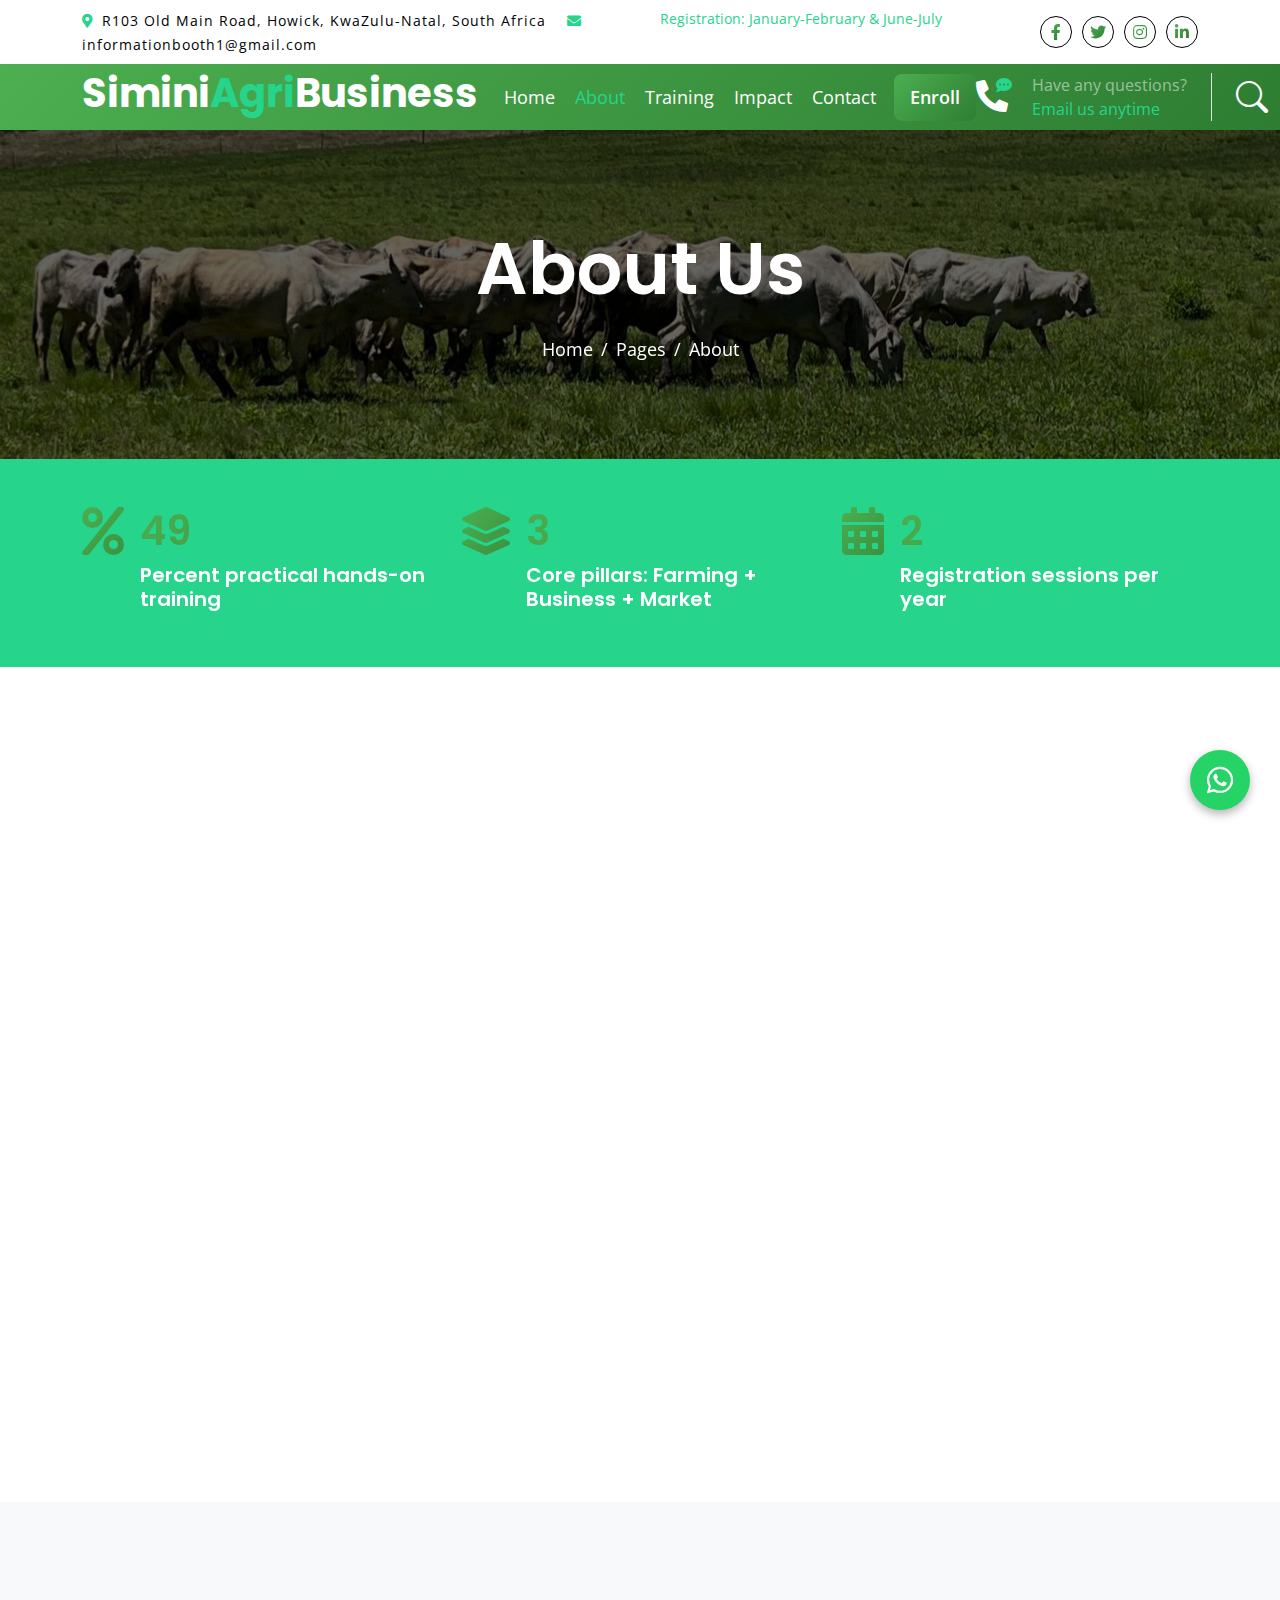
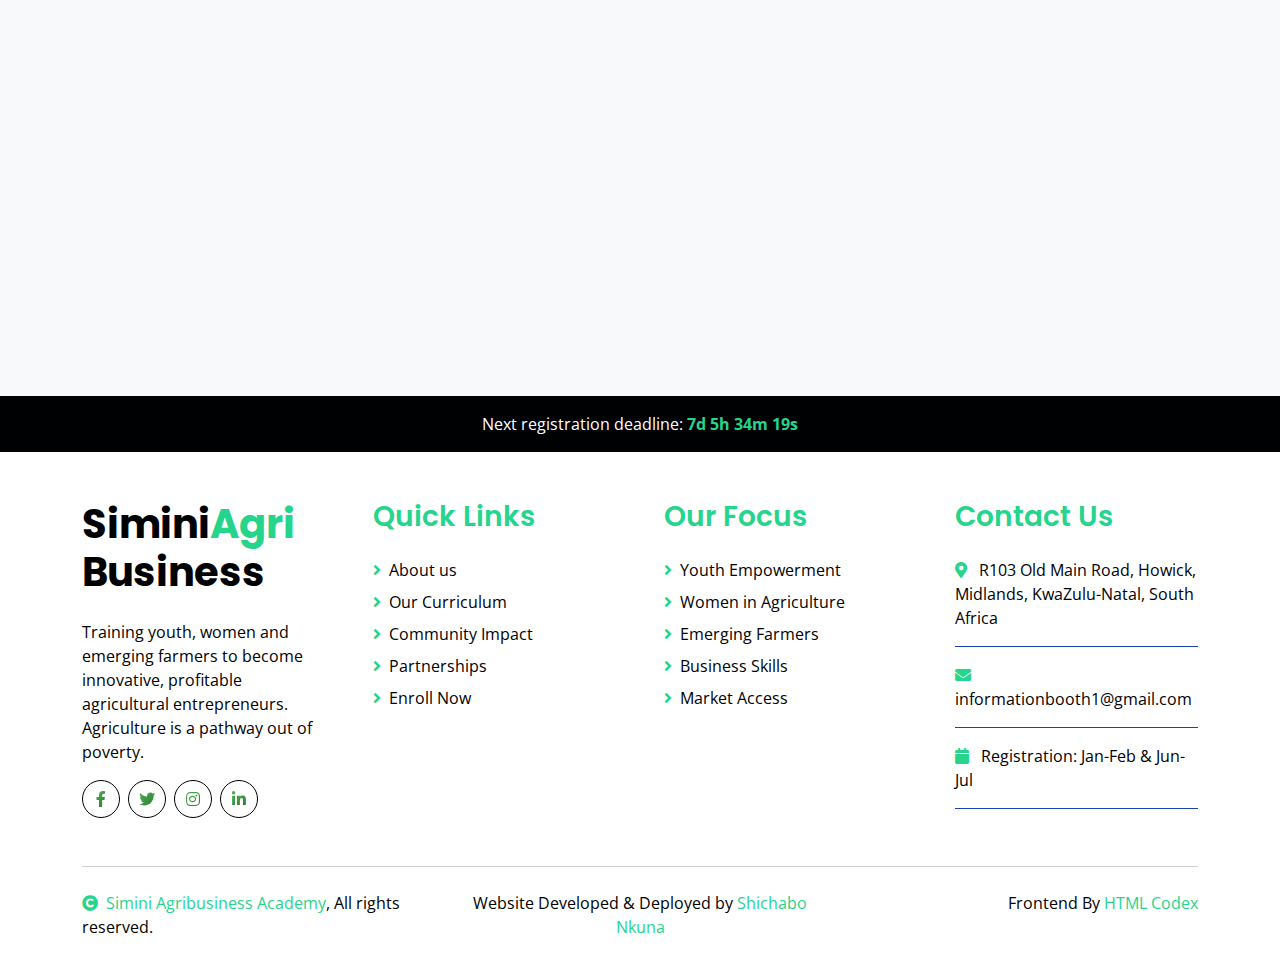
<file: about.html>
<!DOCTYPE html>
<html lang="en">

<head>
    <meta charset="utf-8">
    <title>Simini Agribusiness Academy - About Us</title>
    <meta content="width=device-width, initial-scale=1.0" name="viewport">
    <meta content="agricultural training, agribusiness, South Africa, youth farmers, women farmers, emerging farmers, Howick, KwaZulu-Natal" name="keywords">
    <meta content="Learn about Simini Agribusiness Academy - a practical agricultural training academy based on a working farm in rural South Africa, training youth, women and emerging farmers to become innovative, profitable agricultural entrepreneurs." name="description">

    <!-- Google Fonts (Modern Pair) -->
    <link rel="preconnect" href="https://fonts.googleapis.com">
    <link rel="preconnect" href="https://fonts.gstatic.com" crossorigin>
    <link href="https://fonts.googleapis.com/css2?family=Open+Sans:wght@400;500;600&family=Poppins:wght@500;600;700&display=swap" rel="stylesheet">

    <!-- Icon Fonts -->
    <link href="https://cdnjs.cloudflare.com/ajax/libs/font-awesome/5.10.0/css/all.min.css" rel="stylesheet">
    <link href="https://cdn.jsdelivr.net/npm/bootstrap-icons@1.4.1/font/bootstrap-icons.css" rel="stylesheet">

    <!-- AOS (Animate on Scroll) -->
    <link href="https://unpkg.com/aos@2.3.1/dist/aos.css" rel="stylesheet">

    <!-- Bootstrap & Custom Styles -->
    <link href="css/bootstrap.min.css" rel="stylesheet">
    <link href="css/style.css" rel="stylesheet">
</head>

<body>
    <!-- Spinner -->
    <div id="spinner" class="show position-fixed translate-middle w-100 vh-100 top-50 start-50 d-flex align-items-center justify-content-center">
        <div class="spinner-grow text-primary" role="status"></div>
    </div>

    <!-- Topbar Start -->
    <div class="container-fluid bg-white py-2 d-none d-md-flex">
        <div class="container">
            <div class="d-flex justify-content-between topbar">
                <div class="top-info">
                    <small class="me-3 text-dark"><a href="#"><i class="fas fa-map-marker-alt me-2 text-secondary"></i></a>R103 Old Main Road, Howick, KwaZulu-Natal, South Africa</small>
                    <small class="me-3 text-dark"><a href="#"><i class="fas fa-envelope me-2 text-secondary"></i></a>informationbooth1@gmail.com</small>
                </div>
                <div id="note" class="text-secondary d-none d-xl-flex"><small>Registration: January-February & June-July</small></div>
                <div class="top-link">
                    <a href="" class="btn-outline-dark btn btn-sm-square rounded-circle"><i class="fab fa-facebook-f text-primary"></i></a>
                    <a href="" class="btn-outline-dark btn btn-sm-square rounded-circle"><i class="fab fa-twitter text-primary"></i></a>
                    <a href="" class="btn-outline-dark btn btn-sm-square rounded-circle"><i class="fab fa-instagram text-primary"></i></a>
                    <a href="" class="btn-outline-dark btn btn-sm-square rounded-circle me-0"><i class="fab fa-linkedin-in text-primary"></i></a>
                </div>
            </div>
        </div>
    </div>
    <!-- Topbar End -->

    <!-- Navbar (Sticky) -->
    <div class="container-fluid bg-primary sticky-navbar">
        <div class="container">
            <nav class="navbar navbar-dark navbar-expand-lg py-0">
                <a href="index.html" class="navbar-brand">
                    <h1 class="text-white fw-bold d-block">Simini<span class="text-secondary">Agri</span>Business</h1>
                </a>
                <button type="button" class="navbar-toggler me-0" data-bs-toggle="collapse" data-bs-target="#navbarCollapse">
                    <span class="navbar-toggler-icon"></span>
                </button>
                <div class="collapse navbar-collapse bg-transparent" id="navbarCollapse">
                    <div class="navbar-nav ms-auto mx-xl-auto p-0">
                        <a href="index.html" class="nav-item nav-link">Home</a>
                        <a href="about.html" class="nav-item nav-link active">About</a>
                        <a href="service.html" class="nav-item nav-link">Training</a>
                        <a href="blog.html" class="nav-item nav-link">Impact</a>
                        <a href="contact.html" class="nav-item nav-link">Contact</a>
                        <a href="contact.html" class="nav-item nav-link btn btn-primary text-white px-3 ms-2">Enroll</a>
                    </div>
                </div>
                <div class="d-none d-xl-flex flex-shrink-0">
                    <div id="phone-tada" class="d-flex align-items-center justify-content-center me-4">
                        <a href="tel:0729218956" class="position-relative animated tada infinite" aria-label="Call us">
                            <i class="fa fa-phone-alt text-white fa-2x"></i>
                            <div class="position-absolute" style="top: -7px; left: 20px;">
                                <span><i class="fa fa-comment-dots text-secondary"></i></span>
                            </div>
                        </a>
                    </div>
                    <div class="d-flex flex-column pe-4 border-end">
                        <span class="text-white-50">Have any questions?</span>
                        <span class="text-secondary">Email us anytime</span>
                    </div>
                    <div class="d-flex align-items-center justify-content-center ms-4">
                        <a href="#"><i class="bi bi-search text-white fa-2x"></i></a>
                    </div>
                </div>
            </nav>
        </div>
    </div>
    <!-- Navbar End -->

    <!-- Page Header Start -->
    <div class="container-fluid page-header py-5">
        <div class="container text-center py-5">
            <h1 class="display-2 text-white mb-4" data-aos="fade-down">About Us</h1>
            <nav aria-label="breadcrumb" data-aos="fade-up">
                <ol class="breadcrumb justify-content-center mb-0">
                    <li class="breadcrumb-item"><a href="index.html">Home</a></li>
                    <li class="breadcrumb-item"><a href="#">Pages</a></li>
                    <li class="breadcrumb-item active" aria-current="page">About</li>
                </ol>
            </nav>
        </div>
    </div>
    <!-- Page Header End -->

    <!-- Fact Counter with Icons -->
    <div class="container-fluid bg-secondary py-5">
        <div class="container">
            <div class="row">
                <div class="col-lg-4" data-aos="fade-up" data-aos-delay="0">
                    <div class="d-flex counter">
                        <i class="fas fa-percent fa-3x text-primary me-3"></i>
                        <div>
                            <h1 class="text-primary counter-value">100</h1>
                            <h5 class="text-white mt-1">Percent practical hands-on training</h5>
                        </div>
                    </div>
                </div>
                <div class="col-lg-4" data-aos="fade-up" data-aos-delay="100">
                    <div class="d-flex counter">
                        <i class="fas fa-layer-group fa-3x text-primary me-3"></i>
                        <div>
                            <h1 class="text-primary counter-value">3</h1>
                            <h5 class="text-white mt-1">Core pillars: Farming + Business + Market</h5>
                        </div>
                    </div>
                </div>
                <div class="col-lg-4" data-aos="fade-up" data-aos-delay="200">
                    <div class="d-flex counter">
                        <i class="fas fa-calendar-alt fa-3x text-primary me-3"></i>
                        <div>
                            <h1 class="text-primary counter-value">2</h1>
                            <h5 class="text-white mt-1">Registration sessions per year</h5>
                        </div>
                    </div>
                </div>
            </div>
        </div>
    </div>

    <!-- About Start -->
    <div class="container-fluid py-5 my-5">
        <div class="container py-5">
            <div class="row g-5">
                <div class="col-lg-5 col-md-6 col-sm-12" data-aos="fade-right">
                    <div class="h-100 position-relative">
                        <img src="img/about-1.jpg" class="img-fluid w-75 rounded" alt="" style="margin-bottom: 25%;">
                        <div class="position-absolute w-75" style="top: 25%; left: 25%;">
                            <img src="img/about-2.jpg" class="img-fluid w-100 rounded" alt="">
                        </div>
                    </div>
                </div>
                <div class="col-lg-7 col-md-6 col-sm-12" data-aos="fade-left">
                    <h5 class="text-primary">About Us</h5>
                    <h1 class="mb-4">Creating Agripreneurs, Not Just Farm Labourers</h1>
                    <p>Simini Agribusiness Academy is a practical agricultural training institution based on a working farm in rural South Africa. We train youth, women, and emerging farmers to become innovative, profitable agricultural entrepreneurs—not just farm labourers. Our students learn to produce, manage, and sell because agriculture is about far more than planting.</p>
                    <p class="mb-4">We exist to curb youth unemployment and address the lack of business skills in agriculture. Simini Agribusiness Academy bridges this gap by combining practical farming experience with business training and market access. Our mission is to train self-sustaining agricultural entrepreneurs who can build innovative enterprises and create local agricultural products. Our vision is to create a generation of innovative rural agripreneurs who are fit to supply local and commercial markets.</p>
                    <a href="contact.html" class="btn btn-secondary rounded-pill px-5 py-3 text-white">Enroll Now</a>
                </div>
            </div>
        </div>
    </div>
    <!-- About End -->

    <!-- Core Values Section (New) -->
    <div class="container-fluid py-5 bg-light">
        <div class="container">
            <div class="text-center mx-auto pb-5" style="max-width: 600px;" data-aos="fade-up">
                <h5 class="text-primary">Our Core Values</h5>
                <h1>What Drives Us</h1>
            </div>
            <div class="row g-4">
                <div class="col-md-6 col-lg-3" data-aos="fade-up" data-aos-delay="0">
                    <div class="text-center p-4 bg-white rounded shadow-sm h-100 why-choose-card">
                        <i class="fas fa-hand-holding-heart fa-4x text-primary mb-3"></i>
                        <h4>Empowerment</h4>
                        <p class="mb-0">We equip learners with skills to become independent, successful agripreneurs.</p>
                    </div>
                </div>
                <div class="col-md-6 col-lg-3" data-aos="fade-up" data-aos-delay="100">
                    <div class="text-center p-4 bg-white rounded shadow-sm h-100 why-choose-card">
                        <i class="fas fa-leaf fa-4x text-primary mb-3"></i>
                        <h4>Sustainability</h4>
                        <p class="mb-0">Promoting environmentally friendly and economically viable farming practices.</p>
                    </div>
                </div>
                <div class="col-md-6 col-lg-3" data-aos="fade-up" data-aos-delay="200">
                    <div class="text-center p-4 bg-white rounded shadow-sm h-100 why-choose-card">
                        <i class="fas fa-users fa-4x text-primary mb-3"></i>
                        <h4>Community</h4>
                        <p class="mb-0">Building cooperatives and networks that strengthen local food systems.</p>
                    </div>
                </div>
                <div class="col-md-6 col-lg-3" data-aos="fade-up" data-aos-delay="300">
                    <div class="text-center p-4 bg-white rounded shadow-sm h-100 why-choose-card">
                        <i class="fas fa-chart-line fa-4x text-primary mb-3"></i>
                        <h4>Innovation</h4>
                        <p class="mb-0">Encouraging creative solutions and value addition in agriculture.</p>
                    </div>
                </div>
            </div>
        </div>
    </div>

    <!-- Countdown Timer -->
    <div class="container-fluid py-3 bg-dark text-white">
        <div class="container text-center">
            <p class="mb-0">Next registration deadline: <span id="countdown"></span></p>
        </div>
    </div>

    <!-- Footer Start -->
    <div class="container-fluid footer bg-white">
        <div class="container pt-5 pb-4">
            <div class="row g-5">
                <div class="col-lg-3 col-md-6">
                    <a href="index.html">
                        <h1 class="text-dark fw-bold d-block">Simini<span class="text-secondary">Agri</span><br>Business</h1>
                    </a>
                    <p class="mt-4 text-dark">Training youth, women and emerging farmers to become innovative, profitable agricultural entrepreneurs. Agriculture is a pathway out of poverty.</p>
                    <div class="d-flex hightech-link">
                        <a href="" class="btn-outline-dark nav-fill btn btn-square rounded-circle me-2"><i class="fab fa-facebook-f text-primary"></i></a>
                        <a href="" class="btn-outline-dark nav-fill btn btn-square rounded-circle me-2"><i class="fab fa-twitter text-primary"></i></a>
                        <a href="" class="btn-outline-dark nav-fill btn btn-square rounded-circle me-2"><i class="fab fa-instagram text-primary"></i></a>
                        <a href="" class="btn-outline-dark nav-fill btn btn-square rounded-circle me-0"><i class="fab fa-linkedin-in text-primary"></i></a>
                    </div>
                </div>
                <div class="col-lg-3 col-md-6">
                    <a href="#" class="h3 text-secondary">Quick Links</a>
                    <div class="mt-4 d-flex flex-column short-link">
                        <a href="about.html" class="mb-2 text-dark"><i class="fas fa-angle-right text-secondary me-2"></i>About us</a>
                        <a href="service.html" class="mb-2 text-dark"><i class="fas fa-angle-right text-secondary me-2"></i>Our Curriculum</a>
                        <a href="blog.html" class="mb-2 text-dark"><i class="fas fa-angle-right text-secondary me-2"></i>Community Impact</a>
                        <a href="" class="mb-2 text-dark"><i class="fas fa-angle-right text-secondary me-2"></i>Partnerships</a>
                        <a href="contact.html" class="mb-2 text-dark"><i class="fas fa-angle-right text-secondary me-2"></i>Enroll Now</a>
                    </div>
                </div>
                <div class="col-lg-3 col-md-6">
                    <a href="#" class="h3 text-secondary">Our Focus</a>
                    <div class="mt-4 d-flex flex-column help-link">
                        <a href="" class="mb-2 text-dark"><i class="fas fa-angle-right text-secondary me-2"></i>Youth Empowerment</a>
                        <a href="" class="mb-2 text-dark"><i class="fas fa-angle-right text-secondary me-2"></i>Women in Agriculture</a>
                        <a href="" class="mb-2 text-dark"><i class="fas fa-angle-right text-secondary me-2"></i>Emerging Farmers</a>
                        <a href="" class="mb-2 text-dark"><i class="fas fa-angle-right text-secondary me-2"></i>Business Skills</a>
                        <a href="" class="mb-2 text-dark"><i class="fas fa-angle-right text-secondary me-2"></i>Market Access</a>
                    </div>
                </div>
                <div class="col-lg-3 col-md-6">
                    <a href="contact.html" class="h3 text-secondary">Contact Us</a>
                    <div class="text-dark mt-4 d-flex flex-column contact-link">
                        <a href="#" class="pb-3 text-dark border-bottom border-primary"><i class="fas fa-map-marker-alt text-secondary me-2"></i> R103 Old Main Road, Howick, Midlands, KwaZulu-Natal, South Africa</a>
                        <a href="mailto:informationbooth1@gmail.com" class="py-3 text-dark border-bottom border-primary"><i class="fas fa-envelope text-secondary me-2"></i> informationbooth1@gmail.com</a>
                        <a href="#" class="py-3 text-dark border-bottom border-primary"><i class="fas fa-calendar text-secondary me-2"></i> Registration: Jan-Feb & Jun-Jul</a>
                    </div>
                </div>
            </div>
            <hr class="border-dark mt-5 mb-4">
            <div class="row">
                <div class="col-md-4 text-center text-md-start">
                    <span class="text-dark"><a href="#" class="text-secondary"><i class="fas fa-copyright text-secondary me-2"></i>Simini Agribusiness Academy</a>, All rights reserved.</span>
                </div>
                <div class="col-md-4 text-center">
                    <span class="text-dark">Website Developed & Deployed by <a href="https://shichabonkuna22-star.github.io/portfolio/" class="text-secondary" target="_blank">Shichabo Nkuna</a></span>
                </div>
                <div class="col-md-4 text-center text-md-end">
                    <span class="text-dark">Frontend By <a href="https://htmlcodex.com" class="text-secondary" target="_blank">HTML Codex</a></span>
                </div>
            </div>
        </div>
    </div>
    <!-- Footer End -->

    <!-- Floating WhatsApp Button -->
    <a href="https://wa.me/27729218956?text=Hello%20Simini%20Agribusiness%20Academy%2C%20I%27m%20interested%20in%20your%20programs." class="whatsapp-float" target="_blank">
        <i class="fab fa-whatsapp"></i>
    </a>

    <!-- Back to Top -->
    <a href="#" class="btn btn-secondary btn-square rounded-circle back-to-top"><i class="fa fa-arrow-up text-white"></i></a>

    <!-- JavaScript Libraries -->
    <script src="https://ajax.googleapis.com/ajax/libs/jquery/3.6.4/jquery.min.js"></script>
    <script src="https://cdn.jsdelivr.net/npm/bootstrap@5.0.0/dist/js/bootstrap.bundle.min.js"></script>
    <script src="https://unpkg.com/aos@2.3.1/dist/aos.js"></script>
    <script src="lib/easing/easing.min.js"></script>
    <script src="lib/waypoints/waypoints.min.js"></script>

    <!-- Template Javascript -->
    <script src="js/main.js"></script>
</body>
</html>
</file>
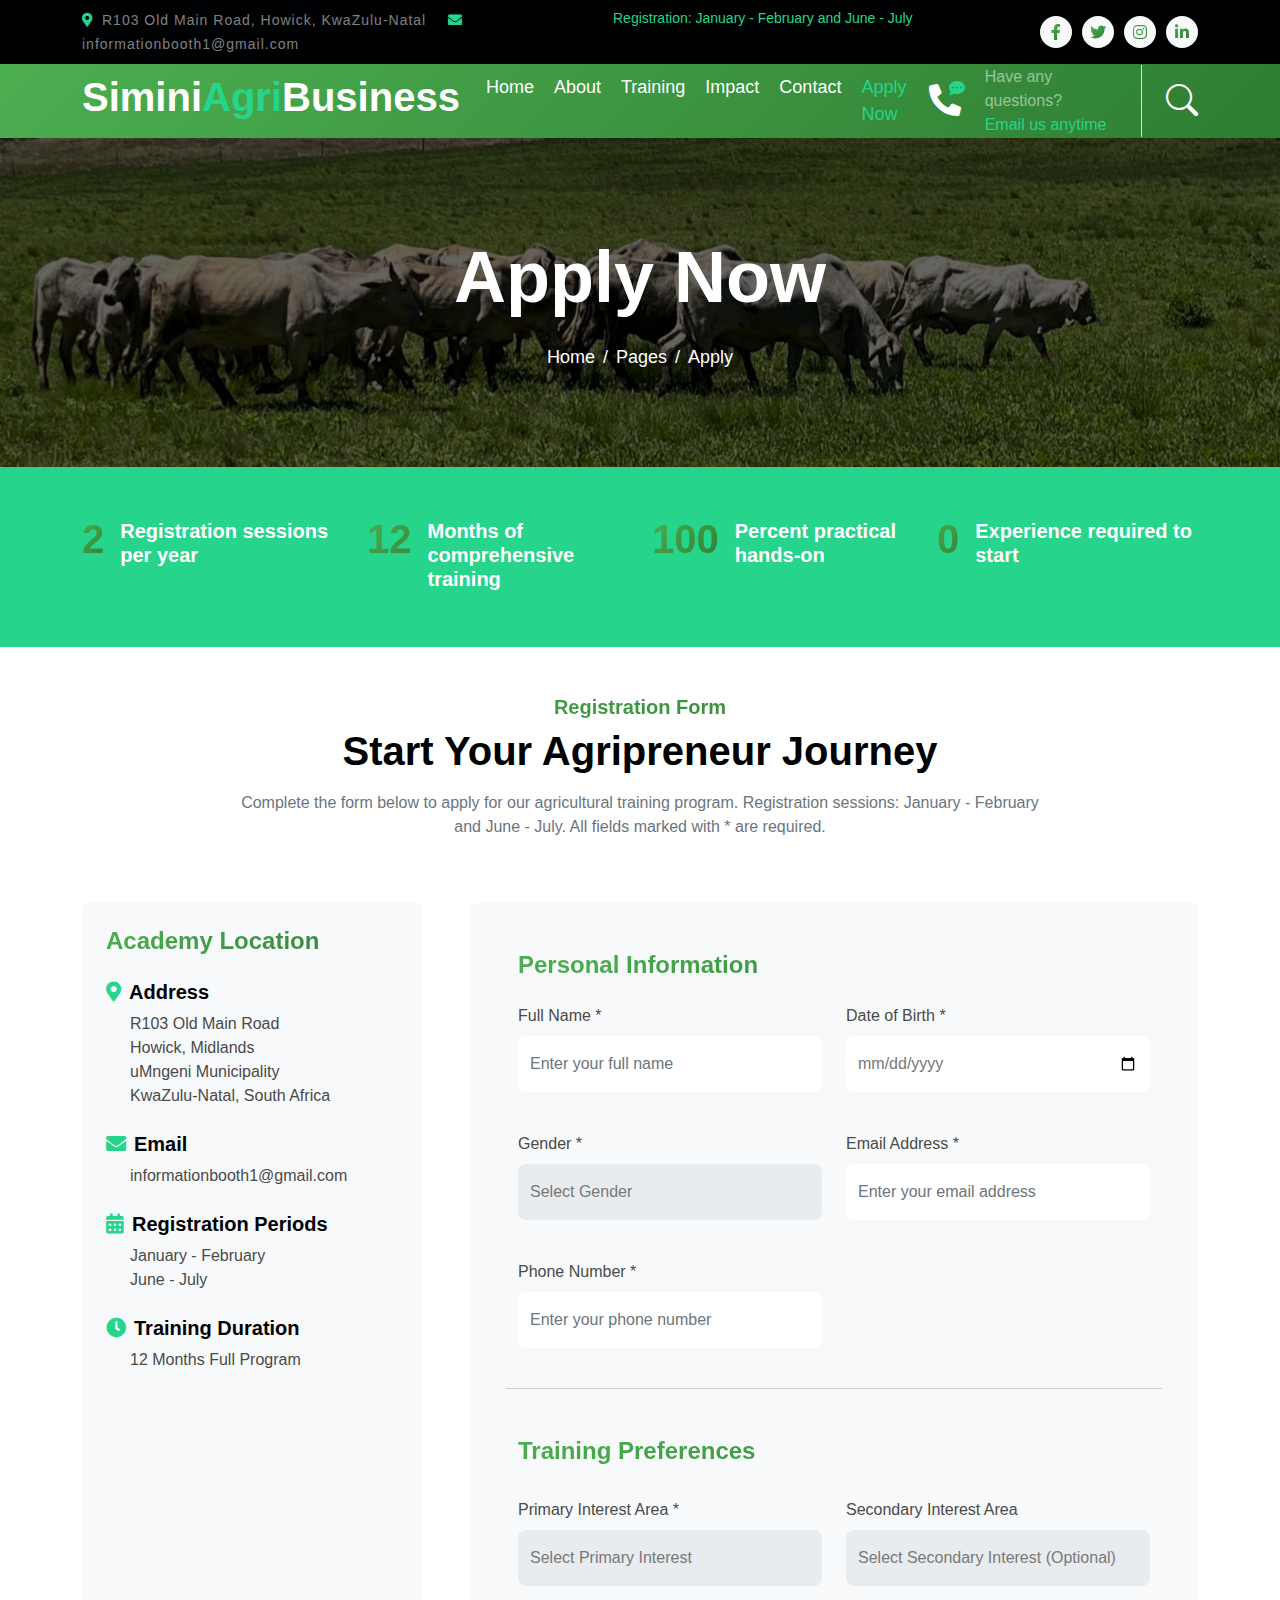
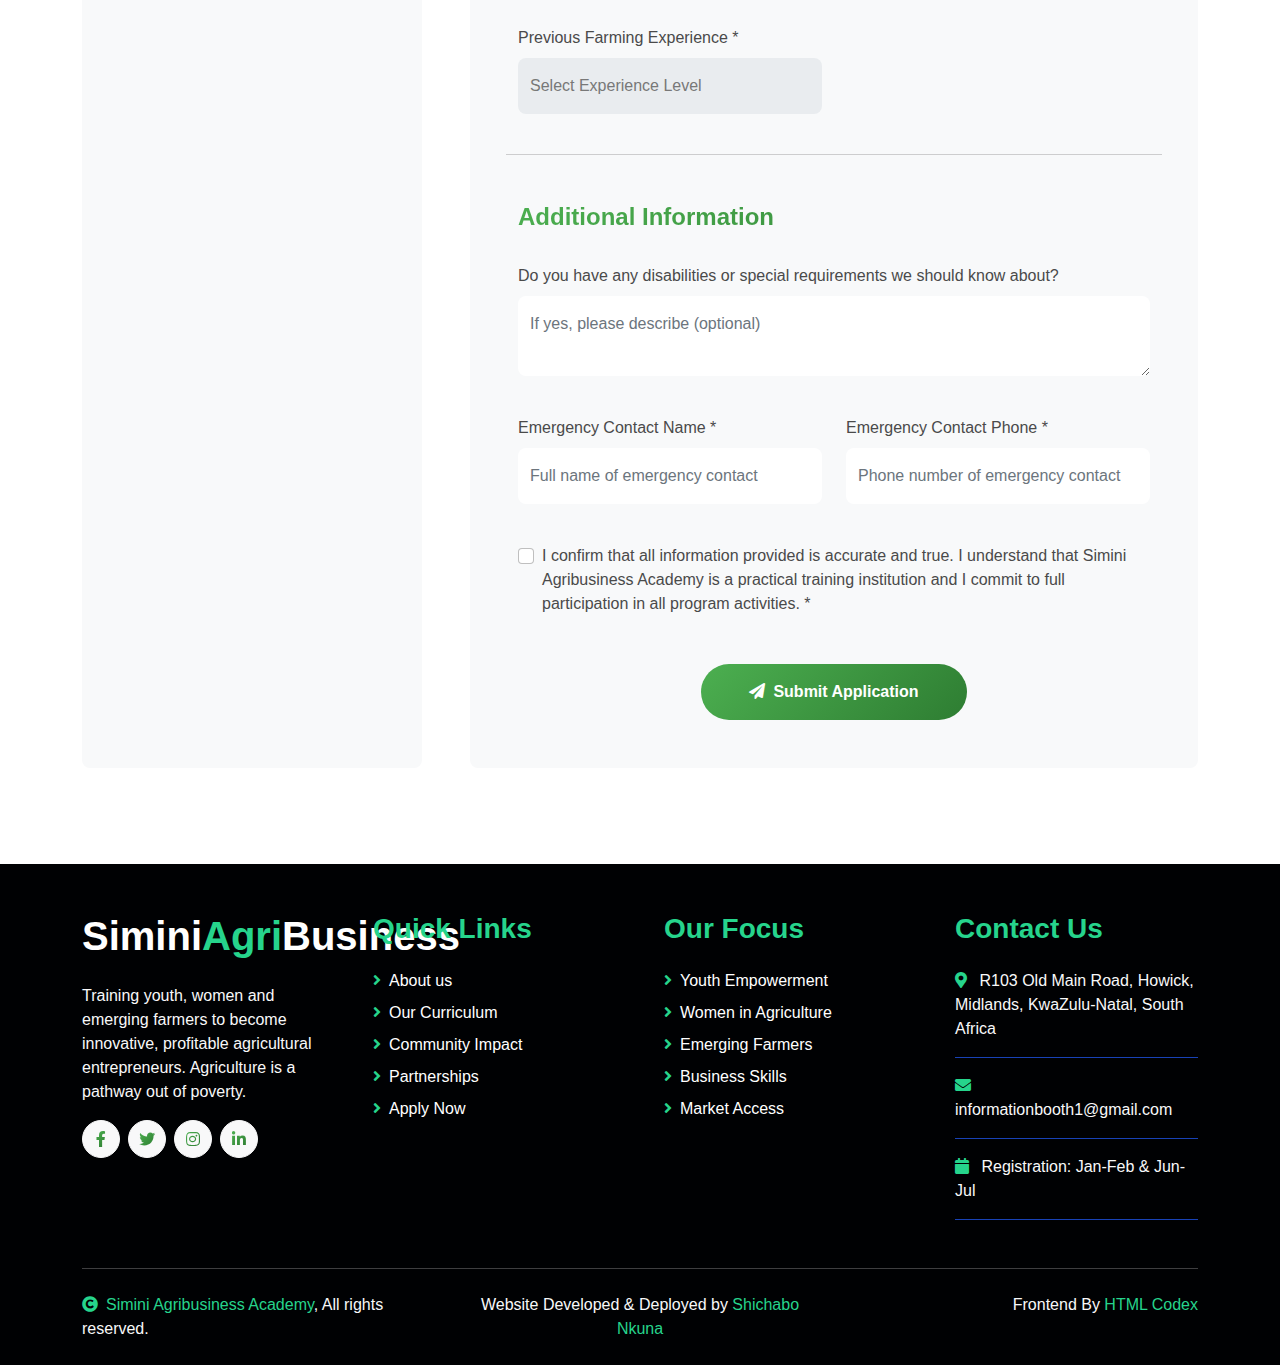
<file: apply.html>
<!DOCTYPE html>
<html lang="en">

    <head>
        <meta charset="utf-8">
        <title>Simini Agribusiness Academy - Apply Now</title>
        <meta content="width=device-width, initial-scale=1.0" name="viewport">
        <meta content="agricultural training application, farm training registration, agribusiness academy apply, Howick KwaZulu-Natal" name="keywords">
        <meta content="Apply for agricultural training at Simini Agribusiness Academy. Registration sessions January-February and June-July. Train to become an innovative agripreneur." name="description">

        <!-- Google Web Fonts -->
        <link rel="preconnect" href="https://fonts.googleapis.com">
        <link rel="preconnect" href="https://fonts.gstatic.com" crossorigin>
        <link href="https://fonts.googleapis.com/css2?family=Inter:wght@400;500;600&family=Saira:wght@500;600;700&display=swap" rel="stylesheet"> 

        <!-- Icon Font Stylesheet -->
        <link href="https://cdnjs.cloudflare.com/ajax/libs/font-awesome/5.10.0/css/all.min.css" rel="stylesheet">
        <link href="https://cdn.jsdelivr.net/npm/bootstrap-icons@1.4.1/font/bootstrap-icons.css" rel="stylesheet">

        <!-- Libraries Stylesheet -->
        <link href="lib/animate/animate.min.css" rel="stylesheet">

        <!-- Customized Bootstrap Stylesheet -->
        <link href="css/bootstrap.min.css" rel="stylesheet">

        <!-- Template Stylesheet -->
        <link href="css/style.css" rel="stylesheet">
    </head>

    <body>
        <!-- Spinner Start -->
        <div id="spinner" class="show position-fixed translate-middle w-100 vh-100 top-50 start-50 d-flex align-items-center justify-content-center">
            <div class="spinner-grow text-primary" role="status"></div>
        </div>
        <!-- Spinner End -->

        <!-- Topbar Start -->
        <div class="container-fluid bg-dark py-2 d-none d-md-flex">
            <div class="container">
                <div class="d-flex justify-content-between topbar">
                    <div class="top-info">
                        <small class="me-3 text-white-50"><a href="#"><i class="fas fa-map-marker-alt me-2 text-secondary"></i></a>R103 Old Main Road, Howick, KwaZulu-Natal</small>
                        <small class="me-3 text-white-50"><a href="#"><i class="fas fa-envelope me-2 text-secondary"></i></a>informationbooth1@gmail.com</small>
                    </div>
                    <div id="note" class="text-secondary d-none d-xl-flex"><small>Registration: January - February and June - July</small></div>
                    <div class="top-link">
                        <a href="" class="bg-light nav-fill btn btn-sm-square rounded-circle"><i class="fab fa-facebook-f text-primary"></i></a>
                        <a href="" class="bg-light nav-fill btn btn-sm-square rounded-circle"><i class="fab fa-twitter text-primary"></i></a>
                        <a href="" class="bg-light nav-fill btn btn-sm-square rounded-circle"><i class="fab fa-instagram text-primary"></i></a>
                        <a href="" class="bg-light nav-fill btn btn-sm-square rounded-circle me-0"><i class="fab fa-linkedin-in text-primary"></i></a>
                    </div>
                </div>
            </div>
        </div>
        <!-- Topbar End -->

        <!-- Navbar Start -->
        <div class="container-fluid bg-primary">
            <div class="container">
                <nav class="navbar navbar-dark navbar-expand-lg py-0">
                    <a href="index.html" class="navbar-brand">
                        <h1 class="text-white fw-bold d-block">Simini<span class="text-secondary">Agri</span>Business</h1>
                    </a>
                    <button type="button" class="navbar-toggler me-0" data-bs-toggle="collapse" data-bs-target="#navbarCollapse">
                        <span class="navbar-toggler-icon"></span>
                    </button>
                    <div class="collapse navbar-collapse bg-transparent" id="navbarCollapse">
                        <div class="navbar-nav ms-auto mx-xl-auto p-0">
                            <a href="index.html" class="nav-item nav-link">Home</a>
                            <a href="about.html" class="nav-item nav-link">About</a>
                            <a href="service.html" class="nav-item nav-link">Training</a>
                            <a href="blog.html" class="nav-item nav-link">Impact</a>
                            <a href="contact.html" class="nav-item nav-link">Contact</a>
                            <a href="apply.html" class="nav-item nav-link active">Apply Now</a>
                        </div>
                    </div>
                    <div class="d-none d-xl-flex flex-shirink-0">
                        <div id="phone-tada" class="d-flex align-items-center justify-content-center me-4">
                            <a href="" class="position-relative animated tada infinite">
                                <i class="fa fa-phone-alt text-white fa-2x"></i>
                                <div class="position-absolute" style="top: -7px; left: 20px;">
                                    <span><i class="fa fa-comment-dots text-secondary"></i></span>
                                </div>
                            </a>
                        </div>
                        <div class="d-flex flex-column pe-4 border-end">
                            <span class="text-white-50">Have any questions?</span>
                            <span class="text-secondary">Email us anytime</span>
                        </div>
                        <div class="d-flex align-items-center justify-content-center ms-4 ">
                            <a href="#"><i class="bi bi-search text-white fa-2x"></i> </a>
                        </div>
                    </div>
                </nav>
            </div>
        </div>
        <!-- Navbar End -->

        
        <!-- Page Header Start -->
        <div class="container-fluid page-header py-5">
            <div class="container text-center py-5">
                <h1 class="display-2 text-white mb-4 animated slideInDown">Apply Now</h1>
                <nav aria-label="breadcrumb animated slideInDown">
                    <ol class="breadcrumb justify-content-center mb-0">
                        <li class="breadcrumb-item"><a href="#">Home</a></li>
                        <li class="breadcrumb-item"><a href="#">Pages</a></li>
                        <li class="breadcrumb-item" aria-current="page">Apply</li>
                    </ol>
                </nav>
            </div>
        </div>
        <!-- Page Header End -->


        <!-- Fact Start -->
        <div class="container-fluid bg-secondary py-5">
            <div class="container">
                <div class="row">
                    <div class="col-lg-3 wow fadeIn" data-wow-delay=".1s">
                        <div class="d-flex counter">
                            <h1 class="me-3 text-primary counter-value">2</h1>
                            <h5 class="text-white mt-1">Registration sessions per year</h5>
                        </div>
                    </div>
                    <div class="col-lg-3 wow fadeIn" data-wow-delay=".3s">
                        <div class="d-flex counter">
                            <h1 class="me-3 text-primary counter-value">12</h1>
                            <h5 class="text-white mt-1">Months of comprehensive training</h5>
                        </div>
                    </div>
                    <div class="col-lg-3 wow fadeIn" data-wow-delay=".5s">
                        <div class="d-flex counter">
                            <h1 class="me-3 text-primary counter-value">100</h1>
                            <h5 class="text-white mt-1">Percent practical hands-on</h5>
                        </div>
                    </div>
                    <div class="col-lg-3 wow fadeIn" data-wow-delay=".7s">
                        <div class="d-flex counter">
                            <h1 class="me-3 text-primary counter-value">0</h1>
                            <h5 class="text-white mt-1">Experience required to start</h5>
                        </div>
                    </div>
                </div>
            </div>
        </div>
        <!-- Fact End -->


        <!-- Application Start -->
        <div class="container-fluid py-5 mb-5">
            <div class="container">
                <div class="text-center mx-auto pb-5 wow fadeIn" data-wow-delay=".3s" style="max-width: 800px;">
                    <h5 class="text-primary">Registration Form</h5>
                    <h1 class="mb-3">Start Your Agripreneur Journey</h1>
                    <p class="text-muted">Complete the form below to apply for our agricultural training program. Registration sessions: January - February and June - July. All fields marked with * are required.</p>
                </div>
                
                <div class="row g-5">
                    <!-- Location Info -->
                    <div class="col-lg-4 wow fadeIn" data-wow-delay=".3s">
                        <div class="bg-light p-4 rounded h-100">
                            <h4 class="text-primary mb-4">Academy Location</h4>
                            <div class="mb-4">
                                <h5><i class="fas fa-map-marker-alt text-secondary me-2"></i>Address</h5>
                                <p class="ms-4">R103 Old Main Road<br>Howick, Midlands<br>uMngeni Municipality<br>KwaZulu-Natal, South Africa</p>
                            </div>
                            <div class="mb-4">
                                <h5><i class="fas fa-envelope text-secondary me-2"></i>Email</h5>
                                <p class="ms-4">informationbooth1@gmail.com</p>
                            </div>
                            <div class="mb-4">
                                <h5><i class="fas fa-calendar-alt text-secondary me-2"></i>Registration Periods</h5>
                                <p class="ms-4">January - February<br>June - July</p>
                            </div>
                            <div class="mb-4">
                                <h5><i class="fas fa-clock text-secondary me-2"></i>Training Duration</h5>
                                <p class="ms-4">12 Months Full Program</p>
                            </div>
                            <div class="rounded overflow-hidden mt-4">
                                <iframe class="w-100" src="https://www.google.com/maps/embed?pb=!1m18!1m12!1m3!1d3462.626754000432!2d30.772449775346203!3d-29.78843237505349!2m3!1f0!2f0!3f0!3m2!1i1024!2i768!4f13.1!3m3!1m2!1s0x1ef6fbbb5686a071%3A0x18c10a0cb6f555a2!2sOld%20Main%20Rd%20%26%20R103%2C%20Hillcrest%2C%203650!5e0!3m2!1sen!2sza!4v1771362206991!5m2!1sen!2sza" style="border:0; height: 200px;" allowfullscreen="" loading="lazy" referrerpolicy="no-referrer-when-downgrade"></iframe>
                            </div>
                        </div>
                    </div>

                    <!-- Application Form -->
                    <div class="col-lg-8 wow fadeIn" data-wow-delay=".5s">
                        <div class="bg-light p-4 p-md-5 rounded">
                            <h4 class="mb-4 text-primary">Personal Information</h4>
                            <form>
                                <div class="row g-4">
                                    <!-- Full Name -->
                                    <div class="col-md-6">
                                        <div class="mb-3">
                                            <label class="form-label">Full Name *</label>
                                            <input type="text" class="form-control border-0 py-3" placeholder="Enter your full name" required>
                                        </div>
                                    </div>
                                    
                                    <!-- Date of Birth -->
                                    <div class="col-md-6">
                                        <div class="mb-3">
                                            <label class="form-label">Date of Birth *</label>
                                            <input type="date" class="form-control border-0 py-3" required>
                                        </div>
                                    </div>

                                    <!-- Gender -->
                                    <div class="col-md-6">
                                        <div class="mb-3">
                                            <label class="form-label">Gender *</label>
                                            <select class="form-control border-0 py-3" required>
                                                <option value="">Select Gender</option>
                                                <option value="male">Male</option>
                                                <option value="female">Female</option>
                                                <option value="other">Other</option>
                                                <option value="prefer-not">Prefer not to say</option>
                                            </select>
                                        </div>
                                    </div>

                                    <!-- Email -->
                                    <div class="col-md-6">
                                        <div class="mb-3">
                                            <label class="form-label">Email Address *</label>
                                            <input type="email" class="form-control border-0 py-3" placeholder="Enter your email address" required>
                                        </div>
                                    </div>

                                    <!-- Phone -->
                                    <div class="col-md-6">
                                        <div class="mb-3">
                                            <label class="form-label">Phone Number *</label>
                                            <input type="tel" class="form-control border-0 py-3" placeholder="Enter your phone number" required>
                                        </div>
                                    </div>

                                    <hr class="my-4">

                                    <h4 class="mb-2 text-primary">Training Preferences</h4>

                                    <!-- Program Interest -->
                                    <div class="col-md-6">
                                        <div class="mb-3">
                                            <label class="form-label">Primary Interest Area *</label>
                                            <select class="form-control border-0 py-3" required>
                                                <option value="">Select Primary Interest</option>
                                                <option value="crop-production">Crop Production</option>
                                                <option value="livestock">Livestock Management</option>
                                                <option value="mixed-farming">Mixed Farming</option>
                                                <option value="agroprocessing">Agro-processing</option>
                                                <option value="business-management">Business Management</option>
                                                <option value="marketing">Marketing & Sales</option>
                                            </select>
                                        </div>
                                    </div>

                                    <!-- Secondary Interest -->
                                    <div class="col-md-6">
                                        <div class="mb-3">
                                            <label class="form-label">Secondary Interest Area</label>
                                            <select class="form-control border-0 py-3">
                                                <option value="">Select Secondary Interest (Optional)</option>
                                                <option value="crop-production">Crop Production</option>
                                                <option value="livestock">Livestock Management</option>
                                                <option value="mixed-farming">Mixed Farming</option>
                                                <option value="agroprocessing">Agro-processing</option>
                                                <option value="business-management">Business Management</option>
                                                <option value="marketing">Marketing & Sales</option>
                                            </select>
                                        </div>
                                    </div>

                                    <!-- Farming Experience -->
                                    <div class="col-md-6">
                                        <div class="mb-3">
                                            <label class="form-label">Previous Farming Experience *</label>
                                            <select class="form-control border-0 py-3" required>
                                                <option value="">Select Experience Level</option>
                                                <option value="none">No experience</option>
                                                <option value="less-1">Less than 1 year</option>
                                                <option value="1-3">1 - 3 years</option>
                                                <option value="3-5">3 - 5 years</option>
                                                <option value="more-5">More than 5 years</option>
                                            </select>
                                        </div>
                                    </div>

                                    <hr class="my-4">

                                    <h4 class="mb-2 text-primary">Additional Information</h4>

                                    <!-- Disabilities -->
                                    <div class="col-12">
                                        <div class="mb-3">
                                            <label class="form-label">Do you have any disabilities or special requirements we should know about?</label>
                                            <textarea class="form-control border-0 py-3" rows="2" placeholder="If yes, please describe (optional)"></textarea>
                                        </div>
                                    </div>

                                    <!-- Emergency Contact -->
                                    <div class="col-md-6">
                                        <div class="mb-3">
                                            <label class="form-label">Emergency Contact Name *</label>
                                            <input type="text" class="form-control border-0 py-3" placeholder="Full name of emergency contact" required>
                                        </div>
                                    </div>

                                    <div class="col-md-6">
                                        <div class="mb-3">
                                            <label class="form-label">Emergency Contact Phone *</label>
                                            <input type="tel" class="form-control border-0 py-3" placeholder="Phone number of emergency contact" required>
                                        </div>
                                    </div>

                                    <!-- Agreement -->
                                    <div class="col-12">
                                        <div class="form-check mb-4">
                                            <input class="form-check-input" type="checkbox" value="" id="agreement" required>
                                            <label class="form-check-label" for="agreement">
                                                I confirm that all information provided is accurate and true. I understand that Simini Agribusiness Academy is a practical training institution and I commit to full participation in all program activities. *
                                            </label>
                                        </div>
                                    </div>

                                    <!-- Submit Button -->
                                    <div class="col-12 text-center">
                                        <button class="btn btn-primary text-white py-3 px-5 rounded-pill" type="submit">
                                            <i class="fas fa-paper-plane me-2"></i>Submit Application
                                        </button>
                                    </div>
                                </div>
                            </form>
                        </div>
                    </div>
                </div>
            </div>
        </div>
        <!-- Application End -->


      <!-- Footer Start -->
<div class="container-fluid footer bg-dark wow fadeIn" data-wow-delay=".3s">
    <div class="container pt-5 pb-4">
        <div class="row g-5">
            <div class="col-lg-3 col-md-6">
                <a href="index.html">
                    <h1 class="text-white fw-bold d-block">Simini<span class="text-secondary">Agri</span>Business</h1>
                </a>
                <p class="mt-4 text-light">Training youth, women and emerging farmers to become innovative, profitable agricultural entrepreneurs. Agriculture is a pathway out of poverty.</p>
                <div class="d-flex hightech-link">
                    <a href="" class="btn-light nav-fill btn btn-square rounded-circle me-2"><i class="fab fa-facebook-f text-primary"></i></a>
                    <a href="" class="btn-light nav-fill btn btn-square rounded-circle me-2"><i class="fab fa-twitter text-primary"></i></a>
                    <a href="" class="btn-light nav-fill btn btn-square rounded-circle me-2"><i class="fab fa-instagram text-primary"></i></a>
                    <a href="" class="btn-light nav-fill btn btn-square rounded-circle me-0"><i class="fab fa-linkedin-in text-primary"></i></a>
                </div>
            </div>
            <div class="col-lg-3 col-md-6">
                <a href="#" class="h3 text-secondary">Quick Links</a>
                <div class="mt-4 d-flex flex-column short-link">
                    <a href="about.html" class="mb-2 text-white"><i class="fas fa-angle-right text-secondary me-2"></i>About us</a>
                    <a href="service.html" class="mb-2 text-white"><i class="fas fa-angle-right text-secondary me-2"></i>Our Curriculum</a>
                    <a href="blog.html" class="mb-2 text-white"><i class="fas fa-angle-right text-secondary me-2"></i>Community Impact</a>
                    <a href="" class="mb-2 text-white"><i class="fas fa-angle-right text-secondary me-2"></i>Partnerships</a>
                    <a href="apply.html" class="mb-2 text-white"><i class="fas fa-angle-right text-secondary me-2"></i>Apply Now</a>
                </div>
            </div>
            <div class="col-lg-3 col-md-6">
                <a href="#" class="h3 text-secondary">Our Focus</a>
                <div class="mt-4 d-flex flex-column help-link">
                    <a href="" class="mb-2 text-white"><i class="fas fa-angle-right text-secondary me-2"></i>Youth Empowerment</a>
                    <a href="" class="mb-2 text-white"><i class="fas fa-angle-right text-secondary me-2"></i>Women in Agriculture</a>
                    <a href="" class="mb-2 text-white"><i class="fas fa-angle-right text-secondary me-2"></i>Emerging Farmers</a>
                    <a href="" class="mb-2 text-white"><i class="fas fa-angle-right text-secondary me-2"></i>Business Skills</a>
                    <a href="" class="mb-2 text-white"><i class="fas fa-angle-right text-secondary me-2"></i>Market Access</a>
                </div>
            </div>
            <div class="col-lg-3 col-md-6">
                <a href="#" class="h3 text-secondary">Contact Us</a>
                <div class="text-white mt-4 d-flex flex-column contact-link">
                    <a href="#" class="pb-3 text-light border-bottom border-primary"><i class="fas fa-map-marker-alt text-secondary me-2"></i> R103 Old Main Road, Howick, Midlands, KwaZulu-Natal, South Africa</a>
                    <a href="#" class="py-3 text-light border-bottom border-primary"><i class="fas fa-envelope text-secondary me-2"></i> informationbooth1@gmail.com</a>
                    <a href="#" class="py-3 text-light border-bottom border-primary"><i class="fas fa-calendar text-secondary me-2"></i> Registration: Jan-Feb & Jun-Jul</a>
                </div>
            </div>
        </div>
        <hr class="text-light mt-5 mb-4">
        <div class="row">
            <div class="col-md-4 text-center text-md-start">
                <span class="text-light"><a href="#" class="text-secondary"><i class="fas fa-copyright text-secondary me-2"></i>Simini Agribusiness Academy</a>, All rights reserved.</span>
            </div>
            <div class="col-md-4 text-center">
                <span class="text-light">Website Developed & Deployed by <a href="https://shichabonkuna22-star.github.io/portfolio/" class="text-secondary" target="_blank">Shichabo Nkuna</a></span>
            </div>
            <div class="col-md-4 text-center text-md-end">
                <span class="text-light">Frontend By <a href="https://htmlcodex.com" class="text-secondary" target="_blank">HTML Codex</a></span>
            </div>
        </div>
    </div>
</div>
<!-- Footer End -->


        <!-- Back to Top -->
        <a href="#" class="btn btn-secondary btn-square rounded-circle back-to-top"><i class="fa fa-arrow-up text-white"></i></a>

        
        <!-- JavaScript Libraries -->
        <script src="https://ajax.googleapis.com/ajax/libs/jquery/3.6.4/jquery.min.js"></script>
        <script src="https://cdn.jsdelivr.net/npm/bootstrap@5.0.0/dist/js/bootstrap.bundle.min.js"></script>
        <script src="lib/wow/wow.min.js"></script>
        <script src="lib/easing/easing.min.js"></script>
        <script src="lib/waypoints/waypoints.min.js"></script>

        <!-- Template Javascript -->
        <script src="js/main.js"></script>
    </body>

</html>
</file>
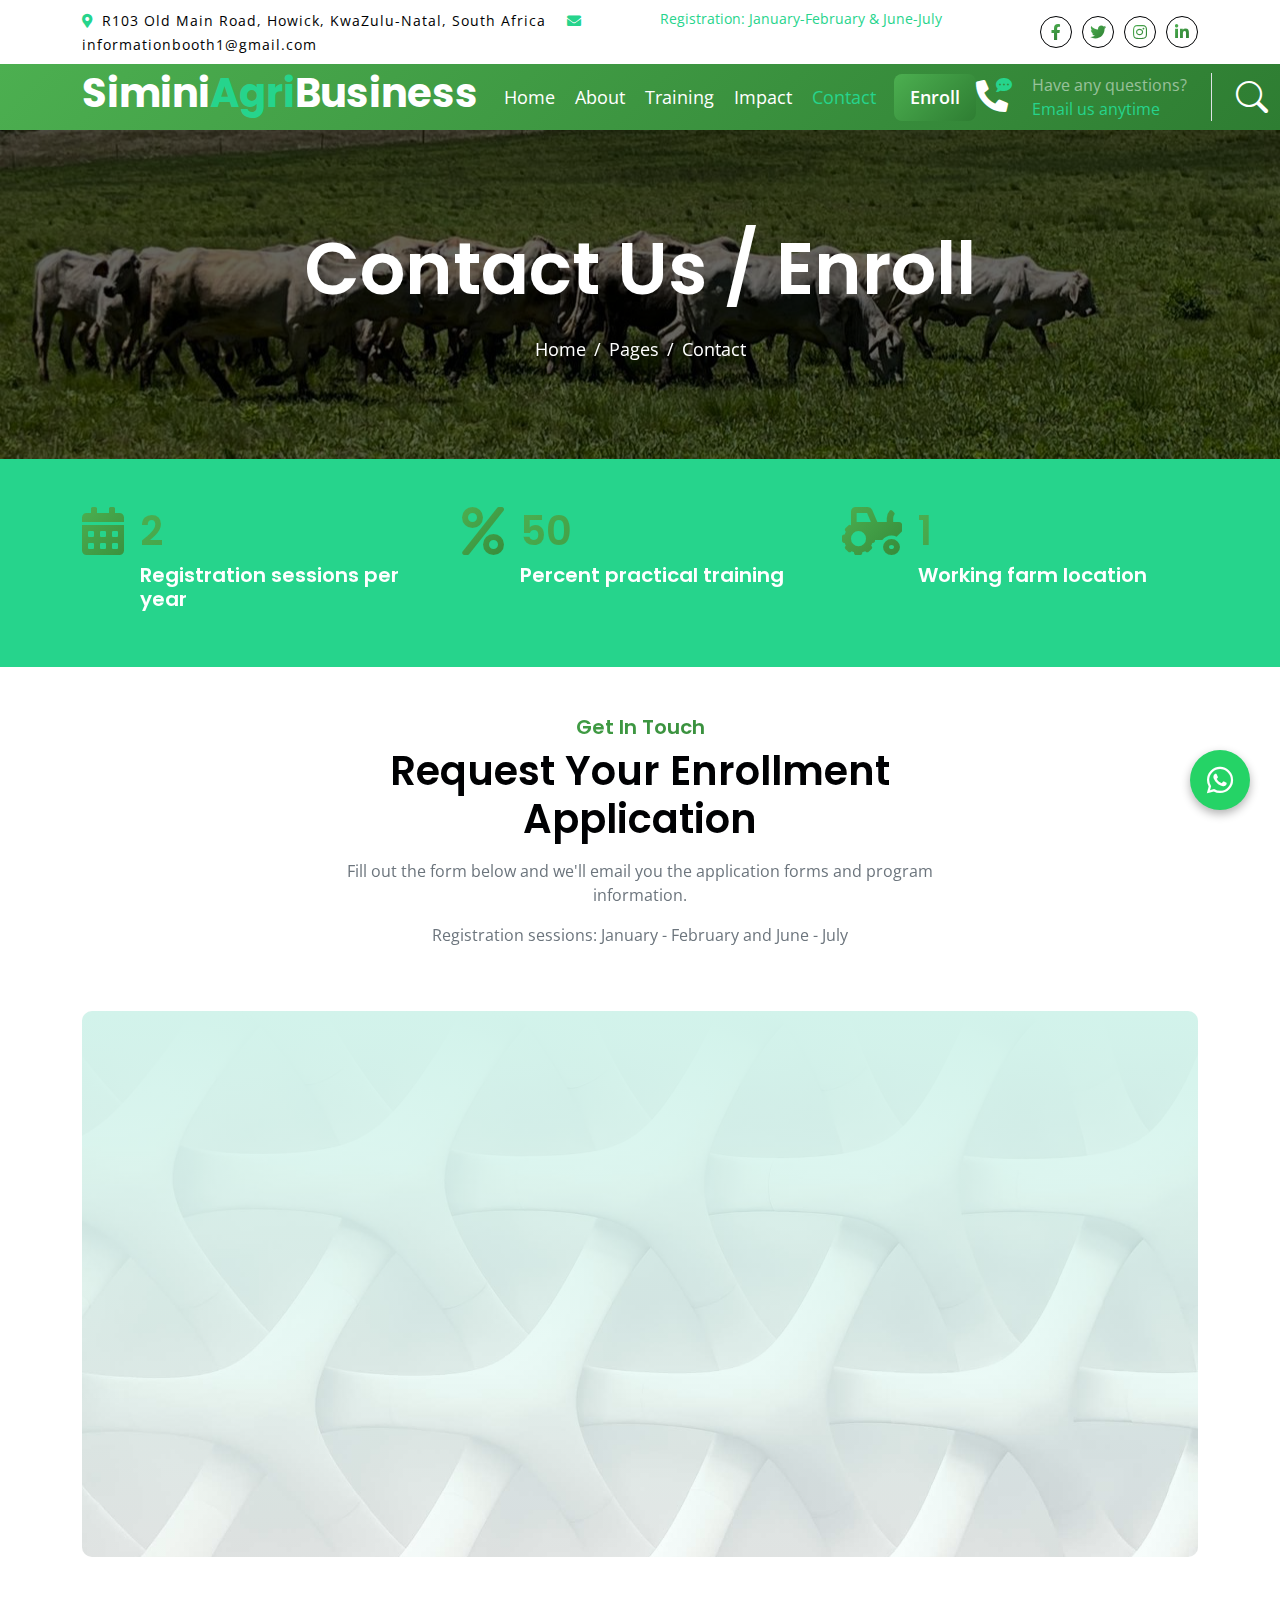
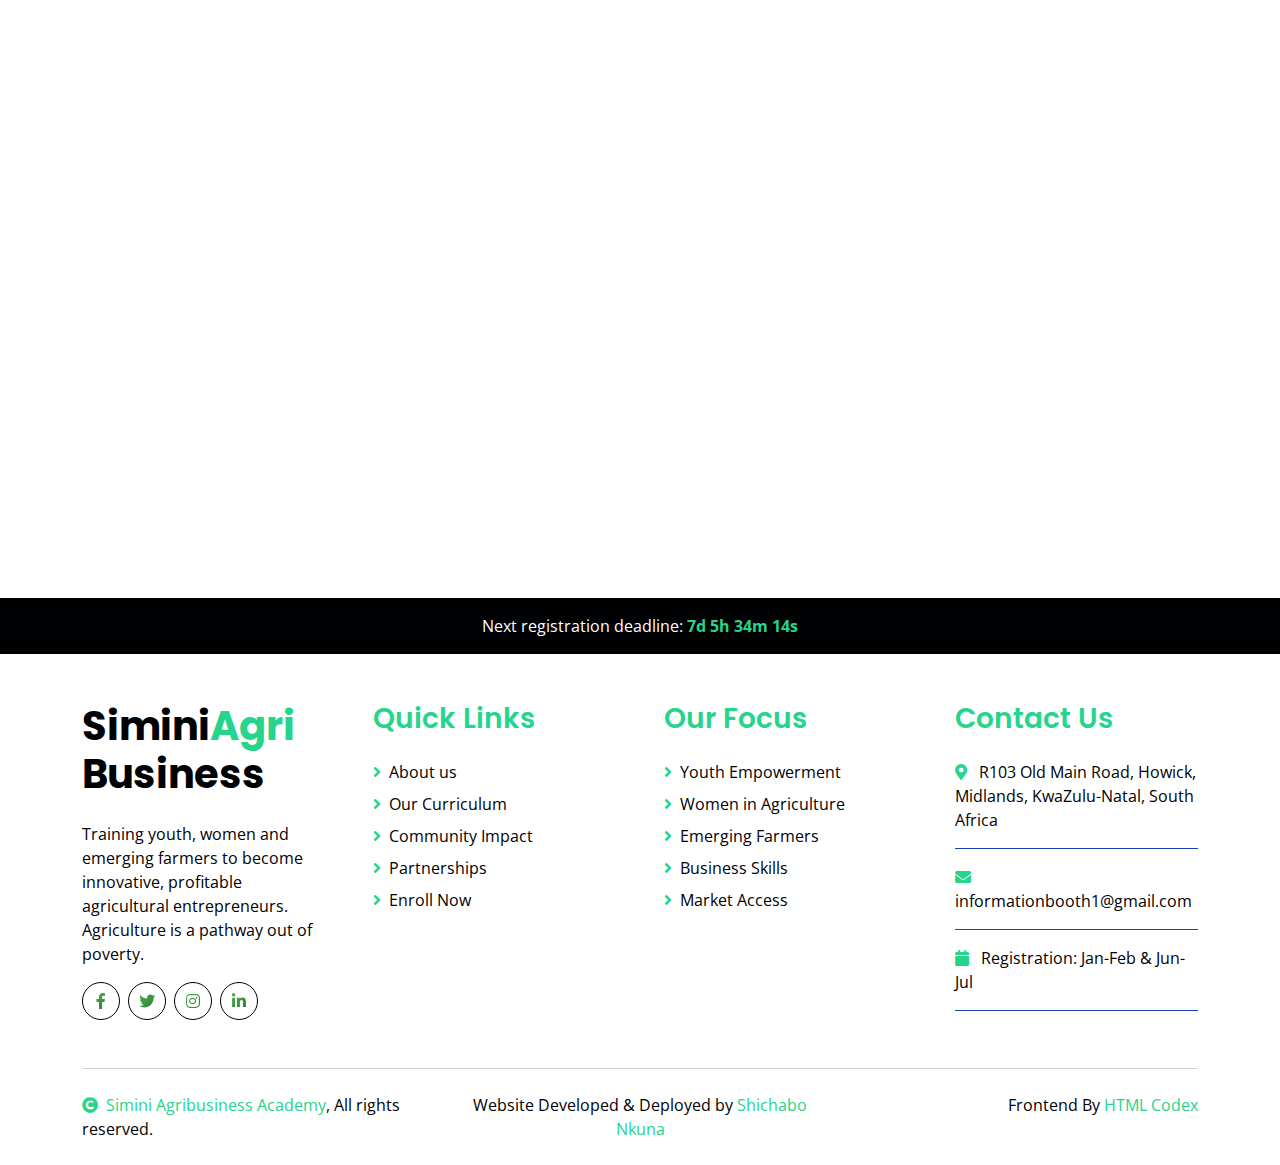
<file: contact.html>
<!DOCTYPE html>
<html lang="en">

<head>
    <meta charset="utf-8">
    <title>Simini Agribusiness Academy - Contact Us / Enroll</title>
    <meta content="width=device-width, initial-scale=1.0" name="viewport">
    <meta content="agricultural training contact, Howick KwaZulu-Natal, farm training application, agribusiness academy registration" name="keywords">
    <meta content="Contact Simini Agribusiness Academy located at R103 Old Main Road, Howick, Midlands, KwaZulu-Natal. Registration sessions: January-February and June-July." name="description">

    <!-- Google Fonts (Modern Pair) -->
    <link rel="preconnect" href="https://fonts.googleapis.com">
    <link rel="preconnect" href="https://fonts.gstatic.com" crossorigin>
    <link href="https://fonts.googleapis.com/css2?family=Open+Sans:wght@400;500;600&family=Poppins:wght@500;600;700&display=swap" rel="stylesheet">

    <!-- Icon Fonts -->
    <link href="https://cdnjs.cloudflare.com/ajax/libs/font-awesome/5.10.0/css/all.min.css" rel="stylesheet">
    <link href="https://cdn.jsdelivr.net/npm/bootstrap-icons@1.4.1/font/bootstrap-icons.css" rel="stylesheet">

    <!-- AOS (Animate on Scroll) -->
    <link href="https://unpkg.com/aos@2.3.1/dist/aos.css" rel="stylesheet">

    <!-- Bootstrap & Custom Styles -->
    <link href="css/bootstrap.min.css" rel="stylesheet">
    <link href="css/style.css" rel="stylesheet">
</head>

<body>
    <!-- Spinner -->
    <div id="spinner" class="show position-fixed translate-middle w-100 vh-100 top-50 start-50 d-flex align-items-center justify-content-center">
        <div class="spinner-grow text-primary" role="status"></div>
    </div>

    <!-- Topbar -->
    <div class="container-fluid bg-white py-2 d-none d-md-flex">
        <div class="container">
            <div class="d-flex justify-content-between topbar">
                <div class="top-info">
                    <small class="me-3 text-dark"><a href="#"><i class="fas fa-map-marker-alt me-2 text-secondary"></i></a>R103 Old Main Road, Howick, KwaZulu-Natal, South Africa</small>
                    <small class="me-3 text-dark"><a href="#"><i class="fas fa-envelope me-2 text-secondary"></i></a>informationbooth1@gmail.com</small>
                </div>
                <div id="note" class="text-secondary d-none d-xl-flex"><small>Registration: January-February & June-July</small></div>
                <div class="top-link">
                    <a href="" class="btn-outline-dark btn btn-sm-square rounded-circle"><i class="fab fa-facebook-f text-primary"></i></a>
                    <a href="" class="btn-outline-dark btn btn-sm-square rounded-circle"><i class="fab fa-twitter text-primary"></i></a>
                    <a href="" class="btn-outline-dark btn btn-sm-square rounded-circle"><i class="fab fa-instagram text-primary"></i></a>
                    <a href="" class="btn-outline-dark btn btn-sm-square rounded-circle me-0"><i class="fab fa-linkedin-in text-primary"></i></a>
                </div>
            </div>
        </div>
    </div>

    <!-- Navbar (Sticky) -->
    <div class="container-fluid bg-primary sticky-navbar">
        <div class="container">
            <nav class="navbar navbar-dark navbar-expand-lg py-0">
                <a href="index.html" class="navbar-brand">
                    <h1 class="text-white fw-bold d-block">Simini<span class="text-secondary">Agri</span>Business</h1>
                </a>
                <button type="button" class="navbar-toggler me-0" data-bs-toggle="collapse" data-bs-target="#navbarCollapse">
                    <span class="navbar-toggler-icon"></span>
                </button>
                <div class="collapse navbar-collapse bg-transparent" id="navbarCollapse">
                    <div class="navbar-nav ms-auto mx-xl-auto p-0">
                        <a href="index.html" class="nav-item nav-link">Home</a>
                        <a href="about.html" class="nav-item nav-link">About</a>
                        <a href="service.html" class="nav-item nav-link">Training</a>
                        <a href="blog.html" class="nav-item nav-link">Impact</a>
                        <a href="contact.html" class="nav-item nav-link active">Contact</a>
                        <a href="contact.html" class="nav-item nav-link btn btn-primary text-white px-3 ms-2">Enroll</a>
                    </div>
                </div>
                <div class="d-none d-xl-flex flex-shrink-0">
                    <div id="phone-tada" class="d-flex align-items-center justify-content-center me-4">
                        <a href="tel:0729218956" class="position-relative animated tada infinite" aria-label="Call us">
                            <i class="fa fa-phone-alt text-white fa-2x"></i>
                            <div class="position-absolute" style="top: -7px; left: 20px;">
                                <span><i class="fa fa-comment-dots text-secondary"></i></span>
                            </div>
                        </a>
                    </div>
                    <div class="d-flex flex-column pe-4 border-end">
                        <span class="text-white-50">Have any questions?</span>
                        <span class="text-secondary">Email us anytime</span>
                    </div>
                    <div class="d-flex align-items-center justify-content-center ms-4">
                        <a href="#"><i class="bi bi-search text-white fa-2x"></i></a>
                    </div>
                </div>
            </nav>
        </div>
    </div>

    <!-- Page Header -->
    <div class="container-fluid page-header py-5">
        <div class="container text-center py-5">
            <h1 class="display-2 text-white mb-4" data-aos="fade-down">Contact Us / Enroll</h1>
            <nav aria-label="breadcrumb" data-aos="fade-up">
                <ol class="breadcrumb justify-content-center mb-0">
                    <li class="breadcrumb-item"><a href="index.html">Home</a></li>
                    <li class="breadcrumb-item"><a href="#">Pages</a></li>
                    <li class="breadcrumb-item active" aria-current="page">Contact</li>
                </ol>
            </nav>
        </div>
    </div>

    <!-- Fact Counter with Icons -->
    <div class="container-fluid bg-secondary py-5">
        <div class="container">
            <div class="row">
                <div class="col-lg-4" data-aos="fade-up" data-aos-delay="0">
                    <div class="d-flex counter">
                        <i class="fas fa-calendar-alt fa-3x text-primary me-3"></i>
                        <div>
                            <h1 class="text-primary counter-value">2</h1>
                            <h5 class="text-white mt-1">Registration sessions per year</h5>
                        </div>
                    </div>
                </div>
                <div class="col-lg-4" data-aos="fade-up" data-aos-delay="100">
                    <div class="d-flex counter">
                        <i class="fas fa-percent fa-3x text-primary me-3"></i>
                        <div>
                            <h1 class="text-primary counter-value">100</h1>
                            <h5 class="text-white mt-1">Percent practical training</h5>
                        </div>
                    </div>
                </div>
                <div class="col-lg-4" data-aos="fade-up" data-aos-delay="200">
                    <div class="d-flex counter">
                        <i class="fas fa-tractor fa-3x text-primary me-3"></i>
                        <div>
                            <h1 class="text-primary counter-value">1</h1>
                            <h5 class="text-white mt-1">Working farm location</h5>
                        </div>
                    </div>
                </div>
            </div>
        </div>
    </div>

    <!-- Contact Start -->
    <div class="container-fluid py-5 mb-5">
        <div class="container">
            <div class="text-center mx-auto pb-5" style="max-width: 600px;" data-aos="fade-up">
                <h5 class="text-primary">Get In Touch</h5>
                <h1 class="mb-3">Request Your Enrollment Application</h1>
                <p class="text-muted">Fill out the form below and we'll email you the application forms and program information.</p>
                <p class="text-muted">Registration sessions: January - February and June - July</p>
            </div>
            <div class="contact-detail position-relative p-4 p-md-5">
                <div class="row g-5 mb-5 justify-content-center">
                    <div class="col-xl-4 col-lg-6" data-aos="fade-up" data-aos-delay="0">
                        <div class="d-flex bg-light p-3 rounded">
                            <div class="flex-shrink-0 btn-square bg-secondary rounded-circle" style="width: 64px; height: 64px;">
                                <i class="fas fa-map-marker-alt text-white"></i>
                            </div>
                            <div class="ms-3">
                                <h4 class="text-primary">Address</h4>
                                <a href="https://maps.google.com/?q=R103+Old+Main+Road+Howick+KwaZulu+Natal" target="_blank" class="h5">R103 Old Main Road, Howick, Midlands, KwaZulu-Natal, South Africa</a>
                            </div>
                        </div>
                    </div>
                    <div class="col-xl-4 col-lg-6" data-aos="fade-up" data-aos-delay="100">
                        <div class="d-flex bg-light p-3 rounded">
                            <div class="flex-shrink-0 btn-square bg-secondary rounded-circle" style="width: 64px; height: 64px;">
                                <i class="fa fa-envelope text-white"></i>
                            </div>
                            <div class="ms-3">
                                <h4 class="text-primary">Email Us</h4>
                                <a class="h5" href="mailto:informationbooth1@gmail.com" target="_blank">informationbooth1@gmail.com</a>
                            </div>
                        </div>
                    </div>
                    <div class="col-xl-4 col-lg-6" data-aos="fade-up" data-aos-delay="200">
                        <div class="d-flex bg-light p-3 rounded">
                            <div class="flex-shrink-0 btn-square bg-secondary rounded-circle" style="width: 64px; height: 64px;">
                                <i class="fa fa-calendar text-white"></i>
                            </div>
                            <div class="ms-3">
                                <h4 class="text-primary">Registration</h4>
                                <a class="h5">Jan-Feb & Jun-July</a>
                            </div>
                        </div>
                    </div>
                </div>
                <div class="row g-5">
                    <div class="col-lg-6" data-aos="fade-right">
                        <div class="p-4 p-md-5 h-100 rounded contact-map">
                            <iframe class="rounded w-100 h-100" src="https://www.google.com/maps/embed?pb=!1m18!1m12!1m3!1d3462.626754000432!2d30.772449775346203!3d-29.78843237505349!2m3!1f0!2f0!3f0!3m2!1i1024!2i768!4f13.1!3m3!1m2!1s0x1ef6fbbb5686a071%3A0x18c10a0cb6f555a2!2sOld%20Main%20Rd%20%26%20R103%2C%20Hillcrest%2C%203650!5e0!3m2!1sen!2sza!4v1771362206991!5m2!1sen!2sza" style="border:0; min-height:300px;" allowfullscreen="" loading="lazy" referrerpolicy="no-referrer-when-downgrade"></iframe>
                            <div class="text-center mt-3">
                                <a href="https://maps.google.com/?q=R103+Old+Main+Road+Howick+KwaZulu+Natal" target="_blank" class="btn btn-secondary">Get Directions</a>
                            </div>
                        </div>
                    </div>
                    <div class="col-lg-6" data-aos="fade-left">
                        <div class="p-4 p-md-5 rounded contact-form">
                            <h4 class="mb-4">Request Application Forms</h4>
                            <form id="contactForm" action="https://formspree.io/f/meelzrqb" method="POST">
                                <input type="hidden" name="_subject" value="Application Form Request from SiminiAgri Website">

                                <!-- Floating labels -->
                                <div class="form-floating mb-4">
                                    <input type="text" class="form-control" id="name" name="name" placeholder="Your Full Name" required>
                                    <label for="name">Your Full Name</label>
                                </div>
                                <div class="form-floating mb-4">
                                    <input type="email" class="form-control" id="email" name="email" placeholder="Your Email Address" required>
                                    <label for="email">Your Email Address</label>
                                </div>
                                <div class="form-floating mb-4">
                                    <input type="tel" class="form-control" id="phone" name="phone" placeholder="Phone Number" required>
                                    <label for="phone">Phone Number (for follow-up)</label>
                                </div>
                                <div class="form-floating mb-4">
                                    <select class="form-select" id="interest" name="interest" required>
                                        <option value="" selected disabled>Select...</option>
                                        <option value="crop-production">Crop Production</option>
                                        <option value="livestock">Livestock Management</option>
                                        <option value="agroprocessing">Agro-processing</option>
                                        <option value="business">Business Management</option>
                                        <option value="not-sure">Not Sure / Need Guidance</option>
                                    </select>
                                    <label for="interest">Area of Interest</label>
                                </div>
                                <div class="form-floating mb-4">
                                    <textarea class="form-control" id="message" name="message" placeholder="Tell us about yourself" style="height: 100px"></textarea>
                                    <label for="message">Tell us a bit about your background or questions (optional)</label>
                                </div>

                                <!-- GDPR consent -->
                                <div class="mb-4 form-check">
                                    <input type="checkbox" class="form-check-input" id="gdpr" name="gdpr" required>
                                    <label class="form-check-label" for="gdpr">I consent to Simini Agribusiness Academy storing my information to contact me regarding enrollment. (Required)</label>
                                </div>

                                <div class="text-start">
                                    <button type="submit" class="btn bg-primary text-white py-3 px-5" id="submitBtn">Request Application</button>
                                </div>
                            </form>
                        </div>
                    </div>
                </div>
            </div>
        </div>
    </div>
    <!-- Contact End -->

    <!-- Countdown Timer -->
    <div class="container-fluid py-3 bg-dark text-white">
        <div class="container text-center">
            <p class="mb-0">Next registration deadline: <span id="countdown"></span></p>
        </div>
    </div>

    <!-- Footer -->
    <div class="container-fluid footer bg-white">
        <div class="container pt-5 pb-4">
            <div class="row g-5">
                <div class="col-lg-3 col-md-6">
                    <a href="index.html">
                        <h1 class="text-dark fw-bold d-block">Simini<span class="text-secondary">Agri</span><br>Business</h1>
                    </a>
                    <p class="mt-4 text-dark">Training youth, women and emerging farmers to become innovative, profitable agricultural entrepreneurs. Agriculture is a pathway out of poverty.</p>
                    <div class="d-flex hightech-link">
                        <a href="" class="btn-outline-dark nav-fill btn btn-square rounded-circle me-2"><i class="fab fa-facebook-f text-primary"></i></a>
                        <a href="" class="btn-outline-dark nav-fill btn btn-square rounded-circle me-2"><i class="fab fa-twitter text-primary"></i></a>
                        <a href="" class="btn-outline-dark nav-fill btn btn-square rounded-circle me-2"><i class="fab fa-instagram text-primary"></i></a>
                        <a href="" class="btn-outline-dark nav-fill btn btn-square rounded-circle me-0"><i class="fab fa-linkedin-in text-primary"></i></a>
                    </div>
                </div>
                <div class="col-lg-3 col-md-6">
                    <a href="#" class="h3 text-secondary">Quick Links</a>
                    <div class="mt-4 d-flex flex-column short-link">
                        <a href="about.html" class="mb-2 text-dark"><i class="fas fa-angle-right text-secondary me-2"></i>About us</a>
                        <a href="service.html" class="mb-2 text-dark"><i class="fas fa-angle-right text-secondary me-2"></i>Our Curriculum</a>
                        <a href="blog.html" class="mb-2 text-dark"><i class="fas fa-angle-right text-secondary me-2"></i>Community Impact</a>
                        <a href="" class="mb-2 text-dark"><i class="fas fa-angle-right text-secondary me-2"></i>Partnerships</a>
                        <a href="contact.html" class="mb-2 text-dark"><i class="fas fa-angle-right text-secondary me-2"></i>Enroll Now</a>
                    </div>
                </div>
                <div class="col-lg-3 col-md-6">
                    <a href="#" class="h3 text-secondary">Our Focus</a>
                    <div class="mt-4 d-flex flex-column help-link">
                        <a href="" class="mb-2 text-dark"><i class="fas fa-angle-right text-secondary me-2"></i>Youth Empowerment</a>
                        <a href="" class="mb-2 text-dark"><i class="fas fa-angle-right text-secondary me-2"></i>Women in Agriculture</a>
                        <a href="" class="mb-2 text-dark"><i class="fas fa-angle-right text-secondary me-2"></i>Emerging Farmers</a>
                        <a href="" class="mb-2 text-dark"><i class="fas fa-angle-right text-secondary me-2"></i>Business Skills</a>
                        <a href="" class="mb-2 text-dark"><i class="fas fa-angle-right text-secondary me-2"></i>Market Access</a>
                    </div>
                </div>
                <div class="col-lg-3 col-md-6">
                    <a href="contact.html" class="h3 text-secondary">Contact Us</a>
                    <div class="text-dark mt-4 d-flex flex-column contact-link">
                        <a href="#" class="pb-3 text-dark border-bottom border-primary"><i class="fas fa-map-marker-alt text-secondary me-2"></i> R103 Old Main Road, Howick, Midlands, KwaZulu-Natal, South Africa</a>
                        <a href="mailto:informationbooth1@gmail.com" class="py-3 text-dark border-bottom border-primary"><i class="fas fa-envelope text-secondary me-2"></i> informationbooth1@gmail.com</a>
                        <a href="#" class="py-3 text-dark border-bottom border-primary"><i class="fas fa-calendar text-secondary me-2"></i> Registration: Jan-Feb & Jun-Jul</a>
                    </div>
                </div>
            </div>
            <hr class="border-dark mt-5 mb-4">
            <div class="row">
                <div class="col-md-4 text-center text-md-start">
                    <span class="text-dark"><a href="#" class="text-secondary"><i class="fas fa-copyright text-secondary me-2"></i>Simini Agribusiness Academy</a>, All rights reserved.</span>
                </div>
                <div class="col-md-4 text-center">
                    <span class="text-dark">Website Developed & Deployed by <a href="https://shichabonkuna22-star.github.io/portfolio/" class="text-secondary" target="_blank">Shichabo Nkuna</a></span>
                </div>
                <div class="col-md-4 text-center text-md-end">
                    <span class="text-dark">Frontend By <a href="https://htmlcodex.com" class="text-secondary" target="_blank">HTML Codex</a></span>
                </div>
            </div>
        </div>
    </div>

    <!-- Floating WhatsApp Button -->
    <a href="https://wa.me/27729218956?text=Hello%20Simini%20Agribusiness%20Academy%2C%20I%27m%20interested%20in%20your%20programs." class="whatsapp-float" target="_blank">
        <i class="fab fa-whatsapp"></i>
    </a>

    <!-- Back to Top -->
    <a href="#" class="btn btn-secondary btn-square rounded-circle back-to-top"><i class="fa fa-arrow-up text-white"></i></a>

    <!-- JavaScript Libraries -->
    <script src="https://ajax.googleapis.com/ajax/libs/jquery/3.6.4/jquery.min.js"></script>
    <script src="https://cdn.jsdelivr.net/npm/bootstrap@5.0.0/dist/js/bootstrap.bundle.min.js"></script>
    <script src="https://unpkg.com/aos@2.3.1/dist/aos.js"></script>
    <script src="lib/easing/easing.min.js"></script>
    <script src="lib/waypoints/waypoints.min.js"></script>

    <!-- Template Javascript -->
    <script src="js/main.js"></script>
</body>

</html>
</file>
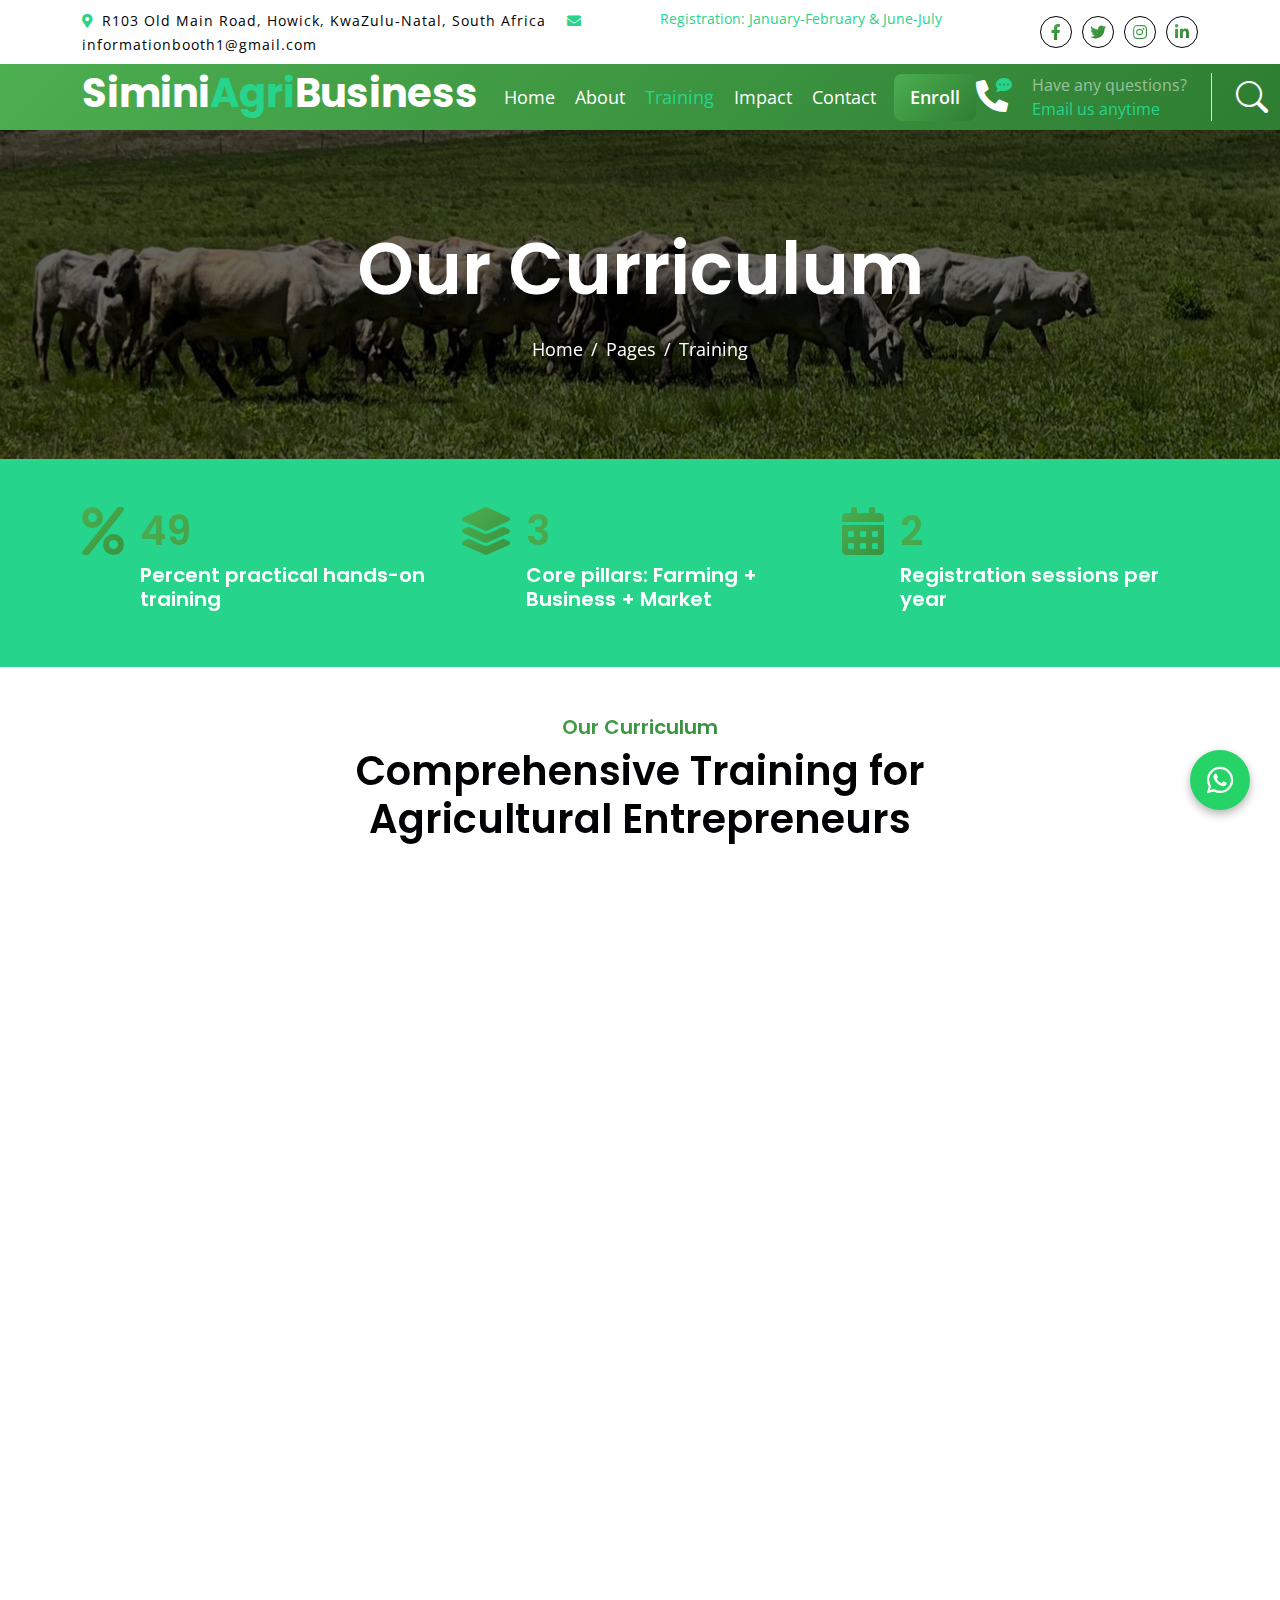
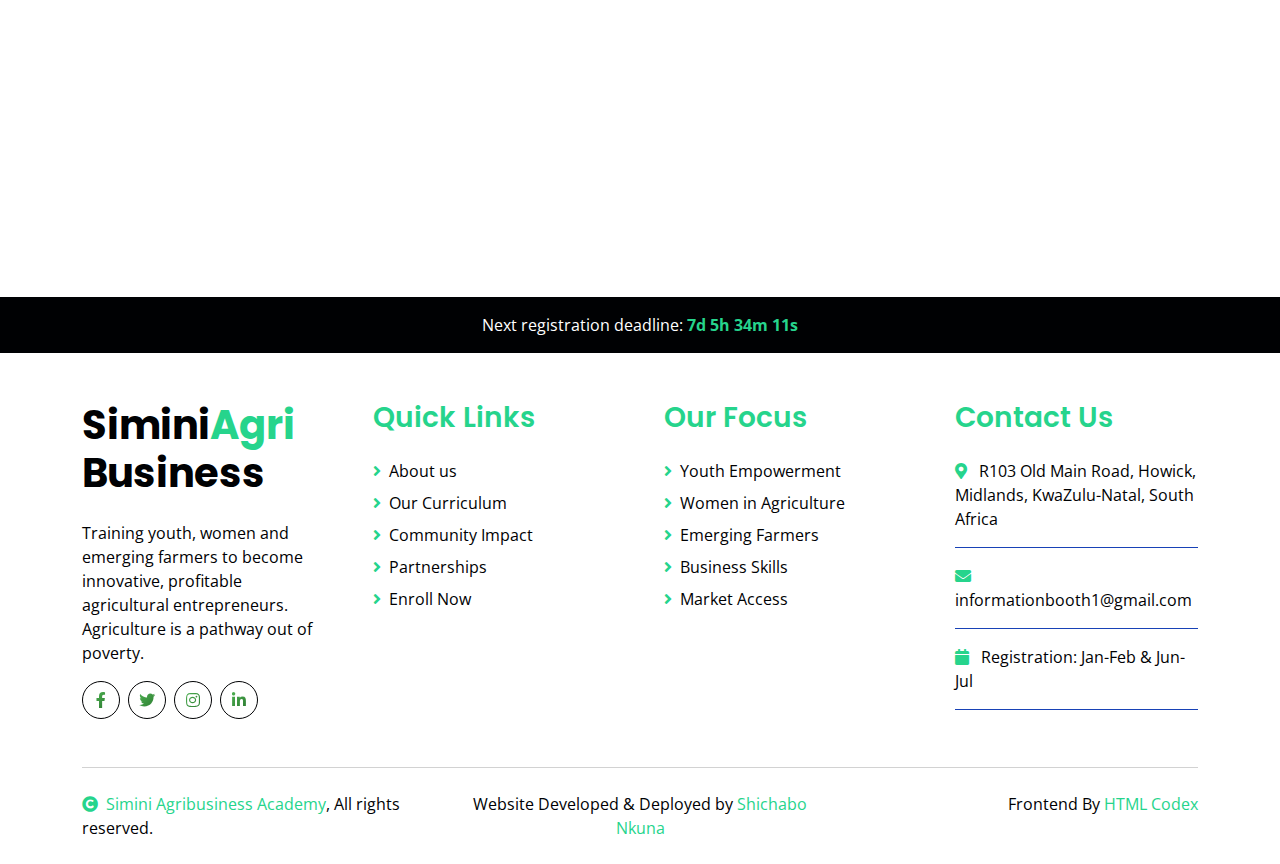
<file: service.html>
<!DOCTYPE html>
<html lang="en">

<head>
    <meta charset="utf-8">
    <title>Simini Agribusiness Academy - Our Training Programs</title>
    <meta content="width=device-width, initial-scale=1.0" name="viewport">
    <meta content="agricultural training curriculum, farm business training, agroprocessing, marketing management, entrepreneurship, South Africa" name="keywords">
    <meta content="Explore our comprehensive agricultural training curriculum including practical farming, business planning, financial management, legal compliance, marketing, and agro-processing at Simini Agribusiness Academy." name="description">

    <!-- Google Fonts (Modern Pair) -->
    <link rel="preconnect" href="https://fonts.googleapis.com">
    <link rel="preconnect" href="https://fonts.gstatic.com" crossorigin>
    <link href="https://fonts.googleapis.com/css2?family=Open+Sans:wght@400;500;600&family=Poppins:wght@500;600;700&display=swap" rel="stylesheet">

    <!-- Icon Fonts -->
    <link href="https://cdnjs.cloudflare.com/ajax/libs/font-awesome/5.10.0/css/all.min.css" rel="stylesheet">
    <link href="https://cdn.jsdelivr.net/npm/bootstrap-icons@1.4.1/font/bootstrap-icons.css" rel="stylesheet">

    <!-- AOS (Animate on Scroll) -->
    <link href="https://unpkg.com/aos@2.3.1/dist/aos.css" rel="stylesheet">

    <!-- Bootstrap & Custom Styles -->
    <link href="css/bootstrap.min.css" rel="stylesheet">
    <link href="css/style.css" rel="stylesheet">
</head>

<body>
    <!-- Spinner -->
    <div id="spinner" class="show position-fixed translate-middle w-100 vh-100 top-50 start-50 d-flex align-items-center justify-content-center">
        <div class="spinner-grow text-primary" role="status"></div>
    </div>

    <!-- Topbar -->
    <div class="container-fluid bg-white py-2 d-none d-md-flex">
        <div class="container">
            <div class="d-flex justify-content-between topbar">
                <div class="top-info">
                    <small class="me-3 text-dark"><a href="#"><i class="fas fa-map-marker-alt me-2 text-secondary"></i></a>R103 Old Main Road, Howick, KwaZulu-Natal, South Africa</small>
                    <small class="me-3 text-dark"><a href="#"><i class="fas fa-envelope me-2 text-secondary"></i></a>informationbooth1@gmail.com</small>
                </div>
                <div id="note" class="text-secondary d-none d-xl-flex"><small>Registration: January-February & June-July</small></div>
                <div class="top-link">
                    <a href="" class="btn-outline-dark btn btn-sm-square rounded-circle"><i class="fab fa-facebook-f text-primary"></i></a>
                    <a href="" class="btn-outline-dark btn btn-sm-square rounded-circle"><i class="fab fa-twitter text-primary"></i></a>
                    <a href="" class="btn-outline-dark btn btn-sm-square rounded-circle"><i class="fab fa-instagram text-primary"></i></a>
                    <a href="" class="btn-outline-dark btn btn-sm-square rounded-circle me-0"><i class="fab fa-linkedin-in text-primary"></i></a>
                </div>
            </div>
        </div>
    </div>

    <!-- Navbar (Sticky) -->
    <div class="container-fluid bg-primary sticky-navbar">
        <div class="container">
            <nav class="navbar navbar-dark navbar-expand-lg py-0">
                <a href="index.html" class="navbar-brand">
                    <h1 class="text-white fw-bold d-block">Simini<span class="text-secondary">Agri</span>Business</h1>
                </a>
                <button type="button" class="navbar-toggler me-0" data-bs-toggle="collapse" data-bs-target="#navbarCollapse">
                    <span class="navbar-toggler-icon"></span>
                </button>
                <div class="collapse navbar-collapse bg-transparent" id="navbarCollapse">
                    <div class="navbar-nav ms-auto mx-xl-auto p-0">
                        <a href="index.html" class="nav-item nav-link">Home</a>
                        <a href="about.html" class="nav-item nav-link">About</a>
                        <a href="service.html" class="nav-item nav-link active">Training</a>
                        <a href="blog.html" class="nav-item nav-link">Impact</a>
                        <a href="contact.html" class="nav-item nav-link">Contact</a>
                        <a href="contact.html" class="nav-item nav-link btn btn-primary text-white px-3 ms-2">Enroll</a>
                    </div>
                </div>
                <div class="d-none d-xl-flex flex-shrink-0">
                    <div id="phone-tada" class="d-flex align-items-center justify-content-center me-4">
                        <a href="tel:0729218956" class="position-relative animated tada infinite" aria-label="Call us">
                            <i class="fa fa-phone-alt text-white fa-2x"></i>
                            <div class="position-absolute" style="top: -7px; left: 20px;">
                                <span><i class="fa fa-comment-dots text-secondary"></i></span>
                            </div>
                        </a>
                    </div>
                    <div class="d-flex flex-column pe-4 border-end">
                        <span class="text-white-50">Have any questions?</span>
                        <span class="text-secondary">Email us anytime</span>
                    </div>
                    <div class="d-flex align-items-center justify-content-center ms-4">
                        <a href="#"><i class="bi bi-search text-white fa-2x"></i></a>
                    </div>
                </div>
            </nav>
        </div>
    </div>

    <!-- Page Header -->
    <div class="container-fluid page-header py-5">
        <div class="container text-center py-5">
            <h1 class="display-2 text-white mb-4" data-aos="fade-down">Our Curriculum</h1>
            <nav aria-label="breadcrumb" data-aos="fade-up">
                <ol class="breadcrumb justify-content-center mb-0">
                    <li class="breadcrumb-item"><a href="#">Home</a></li>
                    <li class="breadcrumb-item"><a href="#">Pages</a></li>
                    <li class="breadcrumb-item active" aria-current="page">Training</li>
                </ol>
            </nav>
        </div>
    </div>

    <!-- Fact Counter with Icons -->
    <div class="container-fluid bg-secondary py-5">
        <div class="container">
            <div class="row">
                <div class="col-lg-4" data-aos="fade-up" data-aos-delay="0">
                    <div class="d-flex counter">
                        <i class="fas fa-percent fa-3x text-primary me-3"></i>
                        <div>
                            <h1 class="text-primary counter-value">100</h1>
                            <h5 class="text-white mt-1">Percent practical hands-on training</h5>
                        </div>
                    </div>
                </div>
                <div class="col-lg-4" data-aos="fade-up" data-aos-delay="100">
                    <div class="d-flex counter">
                        <i class="fas fa-layer-group fa-3x text-primary me-3"></i>
                        <div>
                            <h1 class="text-primary counter-value">3</h1>
                            <h5 class="text-white mt-1">Core pillars: Farming + Business + Market</h5>
                        </div>
                    </div>
                </div>
                <div class="col-lg-4" data-aos="fade-up" data-aos-delay="200">
                    <div class="d-flex counter">
                        <i class="fas fa-calendar-alt fa-3x text-primary me-3"></i>
                        <div>
                            <h1 class="text-primary counter-value">2</h1>
                            <h5 class="text-white mt-1">Registration sessions per year</h5>
                        </div>
                    </div>
                </div>
            </div>
        </div>
    </div>

    <!-- Services Section with Card Hover Effects -->
    <div class="container-fluid services py-5 mb-5">
        <div class="container">
            <div class="text-center mx-auto pb-5" style="max-width: 600px;" data-aos="fade-up">
                <h5 class="text-primary">Our Curriculum</h5>
                <h1>Comprehensive Training for Agricultural Entrepreneurs</h1>
            </div>
            <div class="row g-5 services-inner">
                <!-- Card 1 -->
                <div class="col-md-6 col-lg-4" data-aos="zoom-in" data-aos-delay="0">
                    <div class="services-item bg-light card-hover">
                        <div class="p-4 text-center services-content">
                            <div class="services-content-icon">
                                <i class="fa fa-seedling fa-7x mb-4 text-primary icon-hover"></i>
                                <h4 class="mb-3">Practical Farming</h4>
                                <p class="mb-4">Hands-on training in crop production, livestock management, and sustainable farming practices on our working farm.</p>
                                <a href="service.html" class="btn btn-secondary text-white px-5 py-3 rounded-pill">Read More</a>
                            </div>
                        </div>
                    </div>
                </div>
                <!-- Card 2 -->
                <div class="col-md-6 col-lg-4" data-aos="zoom-in" data-aos-delay="100">
                    <div class="services-item bg-light card-hover">
                        <div class="p-4 text-center services-content">
                            <div class="services-content-icon">
                                <i class="fa fa-chart-line fa-7x mb-4 text-primary icon-hover"></i>
                                <h4 class="mb-3">Business Planning</h4>
                                <p class="mb-4">Entrepreneurship development, business planning, identifying opportunities, and strategic management skills.</p>
                                <a href="service.html" class="btn btn-secondary text-white px-5 py-3 rounded-pill">Read More</a>
                            </div>
                        </div>
                    </div>
                </div>
                <!-- Card 3 -->
                <div class="col-md-6 col-lg-4" data-aos="zoom-in" data-aos-delay="200">
                    <div class="services-item bg-light card-hover">
                        <div class="p-4 text-center services-content">
                            <div class="services-content-icon">
                                <i class="fa fa-coins fa-7x mb-4 text-primary icon-hover"></i>
                                <h4 class="mb-3">Financial Management</h4>
                                <p class="mb-4">Financial literacy, budgeting, cost management, and accessing funding for agricultural enterprises.</p>
                                <a href="service.html" class="btn btn-secondary text-white px-5 py-3 rounded-pill">Read More</a>
                            </div>
                        </div>
                    </div>
                </div>
                <!-- Card 4 -->
                <div class="col-md-6 col-lg-4" data-aos="zoom-in" data-aos-delay="300">
                    <div class="services-item bg-light card-hover">
                        <div class="p-4 text-center services-content">
                            <div class="services-content-icon">
                                <i class="fas fa-balance-scale fa-7x mb-4 text-primary icon-hover"></i>
                                <h4 class="mb-3">Legal & Compliance</h4>
                                <p class="mb-4">Understanding agricultural regulations, business registration, and compliance requirements for farm operations.</p>
                                <a href="service.html" class="btn btn-secondary text-white px-5 py-3 rounded-pill">Read More</a>
                            </div>
                        </div>
                    </div>
                </div>
                <!-- Card 5 -->
                <div class="col-md-6 col-lg-4" data-aos="zoom-in" data-aos-delay="400">
                    <div class="services-item bg-light card-hover">
                        <div class="p-4 text-center services-content">
                            <div class="services-content-icon">
                                <i class="fa fa-store fa-7x mb-4 text-primary icon-hover"></i>
                                <h4 class="mb-3">Marketing & Sales</h4>
                                <p class="mb-4">Market access strategies, branding, pricing, and connecting farmers to local and commercial markets.</p>
                                <a href="service.html" class="btn btn-secondary text-white px-5 py-3 rounded-pill">Read More</a>
                            </div>
                        </div>
                    </div>
                </div>
                <!-- Card 6 -->
                <div class="col-md-6 col-lg-4" data-aos="zoom-in" data-aos-delay="500">
                    <div class="services-item bg-light card-hover">
                        <div class="p-4 text-center services-content">
                            <div class="services-content-icon">
                                <i class="fas fa-industry fa-7x mb-4 text-primary icon-hover"></i>
                                <h4 class="mb-3">Agro-processing</h4>
                                <p class="mb-4">Value addition, food processing techniques, innovation, and extending shelf-life of agricultural products.</p>
                                <a href="service.html" class="btn btn-secondary text-white px-5 py-3 rounded-pill">Read More</a>
                            </div>
                        </div>
                    </div>
                </div>
            </div>
        </div>
    </div>

    <!-- Countdown Timer -->
    <div class="container-fluid py-3 bg-dark text-white">
        <div class="container text-center">
            <p class="mb-0">Next registration deadline: <span id="countdown"></span></p>
        </div>
    </div>

    <!-- Footer -->
    <div class="container-fluid footer bg-white">
        <div class="container pt-5 pb-4">
            <div class="row g-5">
                <div class="col-lg-3 col-md-6">
                    <a href="index.html">
                        <h1 class="text-dark fw-bold d-block">Simini<span class="text-secondary">Agri</span><br>Business</h1>
                    </a>
                    <p class="mt-4 text-dark">Training youth, women and emerging farmers to become innovative, profitable agricultural entrepreneurs. Agriculture is a pathway out of poverty.</p>
                    <div class="d-flex hightech-link">
                        <a href="" class="btn-outline-dark nav-fill btn btn-square rounded-circle me-2"><i class="fab fa-facebook-f text-primary"></i></a>
                        <a href="" class="btn-outline-dark nav-fill btn btn-square rounded-circle me-2"><i class="fab fa-twitter text-primary"></i></a>
                        <a href="" class="btn-outline-dark nav-fill btn btn-square rounded-circle me-2"><i class="fab fa-instagram text-primary"></i></a>
                        <a href="" class="btn-outline-dark nav-fill btn btn-square rounded-circle me-0"><i class="fab fa-linkedin-in text-primary"></i></a>
                    </div>
                </div>
                <div class="col-lg-3 col-md-6">
                    <a href="#" class="h3 text-secondary">Quick Links</a>
                    <div class="mt-4 d-flex flex-column short-link">
                        <a href="about.html" class="mb-2 text-dark"><i class="fas fa-angle-right text-secondary me-2"></i>About us</a>
                        <a href="service.html" class="mb-2 text-dark"><i class="fas fa-angle-right text-secondary me-2"></i>Our Curriculum</a>
                        <a href="blog.html" class="mb-2 text-dark"><i class="fas fa-angle-right text-secondary me-2"></i>Community Impact</a>
                        <a href="" class="mb-2 text-dark"><i class="fas fa-angle-right text-secondary me-2"></i>Partnerships</a>
                        <a href="contact.html" class="mb-2 text-dark"><i class="fas fa-angle-right text-secondary me-2"></i>Enroll Now</a>
                    </div>
                </div>
                <div class="col-lg-3 col-md-6">
                    <a href="#" class="h3 text-secondary">Our Focus</a>
                    <div class="mt-4 d-flex flex-column help-link">
                        <a href="" class="mb-2 text-dark"><i class="fas fa-angle-right text-secondary me-2"></i>Youth Empowerment</a>
                        <a href="" class="mb-2 text-dark"><i class="fas fa-angle-right text-secondary me-2"></i>Women in Agriculture</a>
                        <a href="" class="mb-2 text-dark"><i class="fas fa-angle-right text-secondary me-2"></i>Emerging Farmers</a>
                        <a href="" class="mb-2 text-dark"><i class="fas fa-angle-right text-secondary me-2"></i>Business Skills</a>
                        <a href="" class="mb-2 text-dark"><i class="fas fa-angle-right text-secondary me-2"></i>Market Access</a>
                    </div>
                </div>
                <div class="col-lg-3 col-md-6">
                    <a href="contact.html" class="h3 text-secondary">Contact Us</a>
                    <div class="text-dark mt-4 d-flex flex-column contact-link">
                        <a href="#" class="pb-3 text-dark border-bottom border-primary"><i class="fas fa-map-marker-alt text-secondary me-2"></i> R103 Old Main Road, Howick, Midlands, KwaZulu-Natal, South Africa</a>
                        <a href="mailto:informationbooth1@gmail.com" class="py-3 text-dark border-bottom border-primary"><i class="fas fa-envelope text-secondary me-2"></i> informationbooth1@gmail.com</a>
                        <a href="#" class="py-3 text-dark border-bottom border-primary"><i class="fas fa-calendar text-secondary me-2"></i> Registration: Jan-Feb & Jun-Jul</a>
                    </div>
                </div>
            </div>
            <hr class="border-dark mt-5 mb-4">
            <div class="row">
                <div class="col-md-4 text-center text-md-start">
                    <span class="text-dark"><a href="#" class="text-secondary"><i class="fas fa-copyright text-secondary me-2"></i>Simini Agribusiness Academy</a>, All rights reserved.</span>
                </div>
                <div class="col-md-4 text-center">
                    <span class="text-dark">Website Developed & Deployed by <a href="https://shichabonkuna22-star.github.io/portfolio/" class="text-secondary" target="_blank">Shichabo Nkuna</a></span>
                </div>
                <div class="col-md-4 text-center text-md-end">
                    <span class="text-dark">Frontend By <a href="https://htmlcodex.com" class="text-secondary" target="_blank">HTML Codex</a></span>
                </div>
            </div>
        </div>
    </div>

    <!-- Floating WhatsApp Button -->
    <a href="https://wa.me/27729218956?text=Hello%20Simini%20Agribusiness%20Academy%2C%20I%27m%20interested%20in%20your%20programs." class="whatsapp-float" target="_blank">
        <i class="fab fa-whatsapp"></i>
    </a>

    <!-- Back to Top -->
    <a href="#" class="btn btn-secondary btn-square rounded-circle back-to-top"><i class="fa fa-arrow-up text-white"></i></a>

    <!-- JavaScript Libraries -->
    <script src="https://ajax.googleapis.com/ajax/libs/jquery/3.6.4/jquery.min.js"></script>
    <script src="https://cdn.jsdelivr.net/npm/bootstrap@5.0.0/dist/js/bootstrap.bundle.min.js"></script>
    <script src="https://unpkg.com/aos@2.3.1/dist/aos.js"></script>
    <script src="lib/easing/easing.min.js"></script>
    <script src="lib/waypoints/waypoints.min.js"></script>

    <!-- Template Javascript -->
    <script src="js/main.js"></script>
</body>
</html>
</file>
<file: css/style.css>
/*** Spinner Start ***/

#spinner {
    opacity: 0;
    visibility: hidden;
    transition: opacity .8s ease-out, visibility 0s linear .5s;
    z-index: 99999;
 }

 #spinner.show {
     transition: opacity .8s ease-out, visibility 0s linear .0s;
     visibility: visible;
     opacity: 1;
 }

/*** Spinner End ***/


/* ===== MODERN TYPOGRAPHY & COLORS ===== */
:root {
    --bs-primary: #4CAF50;
    --bs-secondary: #26d48c;
    --bs-primary-gradient: linear-gradient(135deg, #4CAF50, #2E7D32);
    --bs-dark: #000103;
}

body {
    font-family: 'Open Sans', sans-serif;
    color: #4a4a4a;
}

h1, h2, h3, h4, h5, h6,
.h1, .h2, .h3, .h4, .h5, .h6,
.navbar-brand, .display-1, .display-2, .display-3, .display-4, .display-5, .display-6 {
    font-family: 'Poppins', sans-serif;
    font-weight: 600;
}

/* Gradient primary */
.btn-primary, .bg-primary {
    background: var(--bs-primary-gradient) !important;
    border: none;
}

.text-primary {
    background: var(--bs-primary-gradient);
    -webkit-background-clip: text;
    background-clip: text;
    color: transparent !important;
}

.btn-outline-primary {
    border-color: #4CAF50;
    color: #4CAF50;
}
.btn-outline-primary:hover {
    background: var(--bs-primary-gradient);
    border-color: transparent;
    color: #fff;
}

/* Ensure contrast on white backgrounds */
.text-dark {
    color: #000103 !important;
}
.bg-light {
    background-color: #f8f9fa !important;
}

/* ===== STICKY NAVBAR ===== */
.sticky-navbar {
    position: sticky;
    top: 0;
    z-index: 1030;
    transition: all 0.3s ease;
}
.sticky-navbar.navbar-scrolled {
    background: rgba(33, 37, 41, 0.85) !important;
    backdrop-filter: blur(10px);
    box-shadow: 0 4px 20px rgba(0,0,0,0.1);
}

/* ===== CARD HOVER EFFECTS ===== */
.card-hover {
    transition: transform 0.3s ease, box-shadow 0.3s ease;
    position: relative;
    overflow: hidden;
}
.card-hover:hover {
    transform: translateY(-10px) scale(1.02);
    box-shadow: 0 20px 30px rgba(0,0,0,0.15);
}
.card-hover:hover .icon-hover {
    animation: bounce 0.5s;
}
@keyframes bounce {
    0%, 100% { transform: translateY(0); }
    50% { transform: translateY(-10px); }
}
.card-hover::before {
    content: '';
    position: absolute;
    top: 0;
    left: 0;
    right: 0;
    bottom: 0;
    border-radius: inherit;
    padding: 2px;
    background: linear-gradient(135deg, #4CAF50, #2E7D32);
    -webkit-mask: linear-gradient(#fff 0 0) content-box, linear-gradient(#fff 0 0);
    -webkit-mask-composite: destination-out;
    mask-composite: exclude;
    opacity: 0;
    transition: opacity 0.3s ease;
}
.card-hover:hover::before {
    opacity: 1;
}

/* ===== WHY CHOOSE CARDS ===== */
.why-choose-card {
    transition: all 0.3s ease;
    border: 1px solid transparent;
}
.why-choose-card:hover {
    transform: translateY(-5px);
    box-shadow: 0 15px 30px rgba(0,0,0,0.1);
    border-color: #4CAF50;
}

/* ===== CTA BANNER ===== */
.cta-banner {
    background: linear-gradient(rgba(0,0,0,0.7), rgba(0,0,0,0.7)), url('img/cta-bg.jpg') center/cover fixed;
}

/* ===== SMOOTH SCROLL ===== */
html {
    scroll-behavior: smooth;
}

/* ===== BACK TO TOP ===== */
.back-to-top {
    opacity: 0;
    visibility: hidden;
    transition: opacity 0.3s, visibility 0.3s;
}
.back-to-top.show {
    opacity: 1;
    visibility: visible;
}

/* ===== MODERN CONTACT FORM ===== */
.form-floating > .form-control:focus ~ label,
.form-floating > .form-control:not(:placeholder-shown) ~ label,
.form-floating > .form-select ~ label {
    color: #4CAF50;
    font-weight: 500;
}
.form-control.is-invalid, .was-validated .form-control:invalid {
    border-color: #dc3545;
}
.invalid-feedback {
    display: block;
}

/* ===== FLOATING WHATSAPP BUTTON ===== */
.whatsapp-float {
    position: fixed;
    bottom: 90px;
    right: 30px;
    background: #25d366;
    color: white;
    width: 60px;
    height: 60px;
    border-radius: 50%;
    text-align: center;
    font-size: 30px;
    line-height: 60px;
    z-index: 100;
    box-shadow: 0 4px 10px rgba(0,0,0,0.3);
    transition: all 0.3s ease;
}
.whatsapp-float:hover {
    background: #128C7E;
    color: white;
    transform: scale(1.1);
}

/* ===== COUNTDOWN TIMER ===== */
#countdown {
    font-weight: 700;
    color: var(--bs-secondary);
}

/* ===== NOISE OVERLAY ===== */
body::after {
    content: "";
    position: fixed;
    top: 0;
    left: 0;
    width: 100%;
    height: 100%;
    pointer-events: none;
    background-image: url('[data-uri]');
    opacity: 0.03;
    z-index: 9999;
}



/*** Button Start ***/
.btn {
    font-weight: 600;
    transition: .5s;
}

.btn-square {
    width: 38px;
    height: 38px;
}

.btn-sm-square {
    width: 32px;
    height: 32px;
}

.btn-md-square {
    width: 46px;
    height: 46px;
}

.btn-lg-square {
    width: 58px;
    height: 58px;
}

.btn-square,
.btn-sm-square,
.btn-md-square,
.btn-lg-square {
    padding: 0;
    display: flex;
    align-items: center;
    justify-content: center;
    font-weight: normal;
}

.back-to-top {
    position: fixed;
    width: 50px;
    height: 50px;
    right: 30px;
    bottom: 30px;
    z-index: 99;
}

/*** Button End ***/


/*** Topbar Start ***/

.topbar .top-info {
    letter-spacing: 1px;
}

.topbar .top-link {
    display: flex;
    align-items: center;
    justify-content: center;
}

.topbar .top-link a {
    margin-right: 10px;
}

#note {
    width: 500px;
    overflow: hidden;
}

#note small {
    position: relative;
    display: inline-block;
    animation: mymove 5s infinite;
    animation-timing-function: all;
}

@keyframes mymove {
    from {left: -100%;}
    to {left: 100%;}
}

/*** Topbar End ***/


/*** Navbar Start ***/
.navbar .navbar-nav {
    padding: 15px 0;
}

.navbar .navbar-nav .nav-link {
    padding: 10px;
    color: var(--bs-white);
    font-size: 18px;
    outline: none;
    
}

.navbar .navbar-nav .nav-link:hover,
.navbar .navbar-nav .nav-link.active {
    color: var(--bs-secondary) !important;
}

.navbar .dropdown-toggle::after {
    border: none;
    content: "\f107";
    font-family: "font awesome 5 free";
    font-weight: 900;
    vertical-align: middle;
    margin-left: 8px;
}

@media (min-width: 992px) {
    .navbar .nav-item .dropdown-menu {
        display: block;
        visibility: hidden;
        top: 100%;
        transform: rotateX(-75deg);
        transform-origin: 0% 0%;
        transition: .5s;
        opacity: 0;
    }
}

.navbar .nav-item:hover .dropdown-menu {
    transform: rotateX(0deg);
    visibility: visible;
    transition: .5s;
    opacity: 1;
}

/*** Navbar End ***/


/*** Carousel Start ***/

.carousel-item {
    position: relative;
}

.carousel-item::after {
    content: "";
    width: 100%;
    height: 100%;
    position: absolute;
    top: 0;
    left: 0;
    background: rgba(0, 0, 0, .6);
}

.carousel-caption {
    height: 100%;
    display: flex;
    align-items: center;
    justify-content: center;
    z-index: 1;
}

.carousel-item p {
    max-width: 700px;
    margin: 0 auto 35px auto;
}

.carousel-control-prev {
    width: 90px;
    height: 60px;
    position: absolute;
    top: 50%;
    left: 0;
    background: var(--bs-primary);
    border-radius: 0 50px 50px 0;
    opacity: 1;
}

.carousel-control-prev:hover {
    background: var(--bs-secondary);
    transition: .8s;
}

.carousel-control-next {
    width: 90px;
    height: 60px;
    position: absolute;
    top: 50%;
    right: 0;
    background: var(--bs-primary);
    border-radius: 50px 0 0 50px;
    opacity: 1;
}

.carousel-control-next:hover {
    background: var(--bs-secondary);
    transition: .8s;
}

.carousel-caption .carousel-content a button.carousel-content-btn1 {
    background: var(--bs-secondary);
    color: var(--bs-dark);
    opacity: 1;
    border: 0;
    border-radius: 20px;
}

.carousel-caption .carousel-content a button.carousel-content-btn1:hover {
    background: var(--bs-primary);
    color: #ffffff;
    border: 0;
    opacity: 1;
    transition: 1s;
    border-radius: 20px;
}

.carousel-caption .carousel-content a button.carousel-content-btn2 {
    background: var(--bs-primary);
    color: var(--bs-white);
    opacity: 1;
    border: 0;
    border-radius: 20px;
}

.carousel-caption .carousel-content a button.carousel-content-btn2:hover {
    background: var(--bs-secondary);
    color: var(--bs-dark);
    border: 0;
    opacity: 1;
    transition: 1s;
    border-radius: 20px;
}

#carouselId .carousel-indicators li {
    width: 30px;
    height: 10px;
    background: var(--bs-primary);
    margin: 10px;
    border-radius: 30px;
    opacity: 1;
}

#carouselId .carousel-indicators li:hover {
    background: var(--bs-secondary);
    opacity: 1;
}

@media (max-width: 992px) {
    .carousel-item {
        min-height: 500px;
    }
    
    .carousel-item img {
        min-height: 500px;
        object-fit: cover;
    }

    .carousel-item h1 {
        font-size: 40px !important;
    }

    .carousel-item p {
        font-size: 16px !important;
    }
}

@media (max-width: 768px) {
    .carousel-item {
        min-height: 400px;
    }
    
    .carousel-item img {
        min-height: 400px;
        object-fit: cover;
    }

    .carousel-item h1 {
        font-size: 28px !important;
    }

    .carousel-item p {
        font-size: 14px !important;
    }
}

.page-header {
    background: linear-gradient(rgba(0, 0, 0, .6), rgba(0, 0, 0, .6)), url(../img/carousel-1.jpg) center center no-repeat;
    background-size: cover;
}

.page-header .breadcrumb-item+.breadcrumb-item::before {
    color: var(--bs-white);
}

.page-header .breadcrumb-item,
.page-header .breadcrumb-item a {
    font-size: 18px;
    color: var(--bs-white);
}

/*** Carousel End ***/


/*** Services Start ***/

.services .services-item {
    box-shadow: 0 0 60px rgba(0, 0, 0, .2);
    width: 100%;
    height: 100%;
    border-radius: 10px;
    padding: 10px 0;
    position: relative;
}


.services-content::after {
    position: absolute;
    content: "";
    width: 100%;
    height: 0;
    top: 0;
    left: 0;
    border-radius: 10px 10px 0 0;
    background: rgba(3, 43, 243, 0.8);
    transition: .5s;
}

.services-content::after {
    top: 0;
    bottom: auto;
    border-radius: 10px 10px 10px 10px;
}

.services-item:hover .services-content::after {
    height: 100%;
    opacity: 1;
    transition: .5s;
}

.services-item:hover .services-content-icon {
    position: relative;
    z-index: 2;
}

.services-item .services-content-icon i,
.services-item .services-content-icon p {
    transition: .5s;
}

.services-item:hover .services-content-icon i {
    color: var(--bs-secondary) !important;
}

.services-item:hover .services-content-icon p {
    color: var(--bs-white);
}

/*** Services End ***/


/*** Blog Start ***/
.blog-item .blog-btn {
    z-index: 2;
}

.blog-btn .blog-btn-icon {
    height: 50px;
    position: relative;
    overflow: hidden;
}

.blog-btn-icon .blog-icon-2 {
    display: flex;
    position: absolute;
    top: 6px;
    left: -140px;
    
}

.blog-btn-icon:hover .blog-icon-2 {
    transition: 1s;
    left: 5px;
    top: 6px;
    padding-bottom: 5px;
}
.blog-icon-1 {
    position: relative;
    top: -4px;
}
.blog-btn-icon:hover .blog-icon-1 {
    top: 0;
    right: -140px;
    transition: 1s;
}
/*** Blog End ***/


/*** Contact Start ***/
.contact-detail::before {
    position: absolute;
    content: "";
    height: 50%;
    width: 100%;
    top: 0;
    left: 0;
    background: linear-gradient(rgb(210, 243, 235, 1), rgba(230, 250, 245, .3)), url(../img/background.jpg) center center no-repeat;
    background-size: cover;
    border-radius: 10px;
    z-index: -1;
}

.contact-map {
    background: #26d48c;
}

.contact-form {
    background: #26d48c;
}

/*** Contact End ***/


/*** Footer Start ***/

.footer .short-link a,
.footer .help-link a,
.footer .contact-link a {
    transition: .5s;
}

.footer .short-link a:hover,
.footer .help-link a:hover,
.footer .contact-link a:hover {
    letter-spacing: 1px;
}

.footer .hightech-link a:hover {
    background: var(--bs-secondary);
    border: 0;
}

/*** Footer End ***/
</file>
